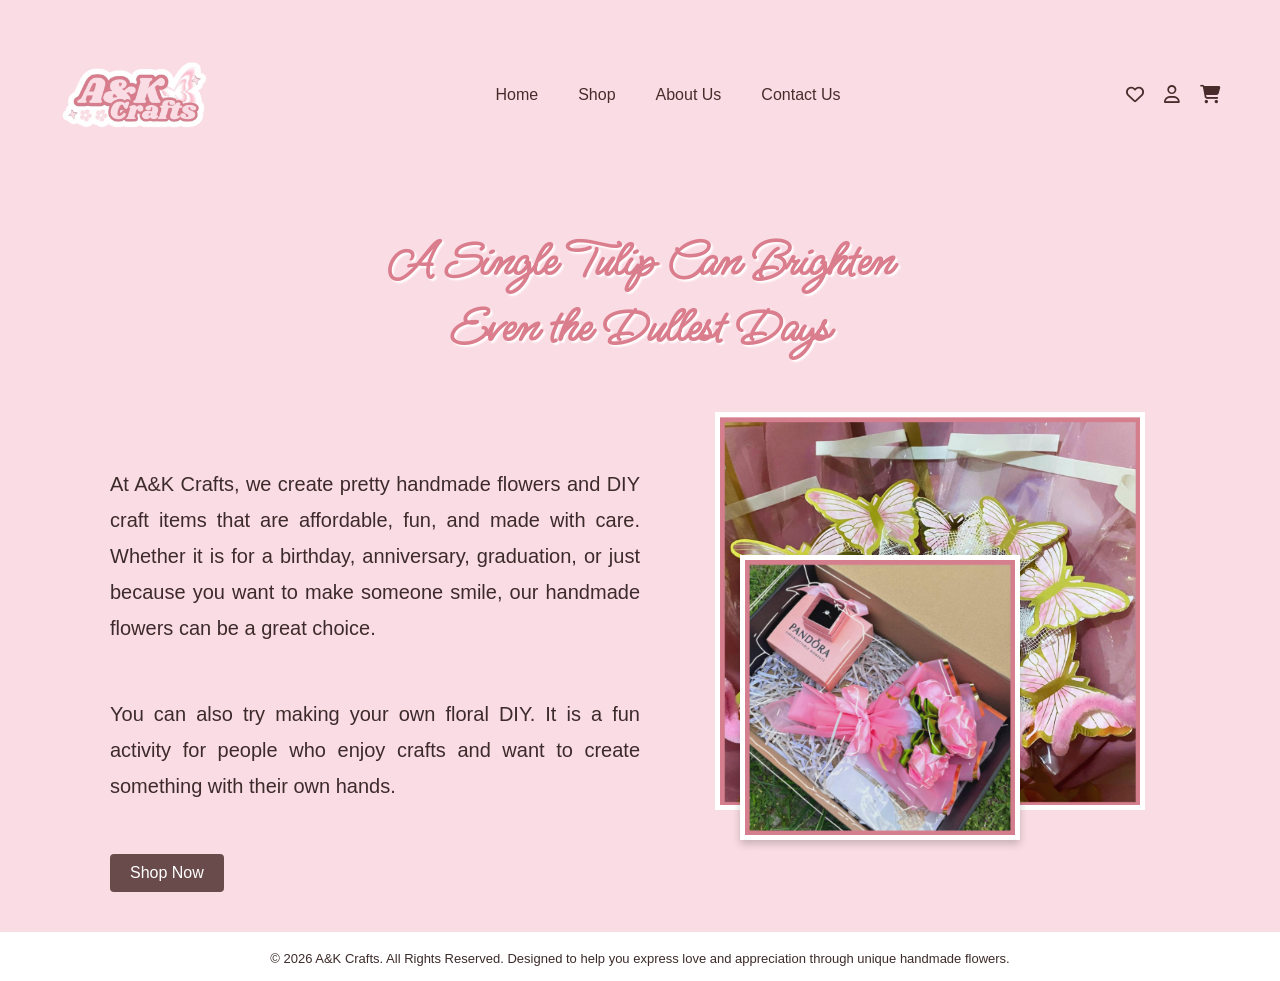
<file: index.html>
<!DOCTYPE html>
<html lang="en">
<head>
    <meta charset="UTF-8">
    <meta name="viewport" content="width=device-width, initial-scale=1.0">
    <title> A&K Crafts | Flower Shop</title>
    <link href="https://fonts.googleapis.com/css2?family=Ms+Madi&display=swap" rel="stylesheet">
    <link rel="stylesheet" href="https://cdnjs.cloudflare.com/ajax/libs/font-awesome/6.5.0/css/all.min.css">
    <link rel="stylesheet" href="style.css">
</head>

<body>
    <header>
        <div class="logo">
            <img src="images/logo (1).png" alt="Logo">
        </div>

        <nav>
            <ul>
                <li><a href="index.html">Home</a></li>
                <li><a href="shop.html">Shop</a></li>
                <li><a href="about.html">About Us</a></li>
                <li><a href="contact.html">Contact Us</a></li>
            </ul>
        </nav>

        <div class="icons">
            <a href="wishlist.html"><i class="fa-regular fa-heart"></i></a>
            <a href="profile.html"><i class="fa-regular fa-user"></i></a>
            <a href="cart.html"><i class="fa-solid fa-cart-shopping"></i></a>
        </div>
    </header>

    <section class="hero">
        <div class="hero-text">
            <h2>A Single Tulip Can Brighten Even the Dullest Days</h2>
            <p>At A&K Crafts, we create pretty handmade flowers and DIY craft items that are affordable, fun, and made with care. Whether it is for a birthday, anniversary, graduation, or just because you want to make someone smile, our handmade flowers can be a great choice.</p>

            <p>You can also try making your own floral DIY. It is a fun activity for people who enjoy crafts and want to create something with their own hands.</p>

            <a href="shop.html" class="learn-more">Shop Now</a>
        </div>

        <div class="hero-images">
            <img src="images/1st.png" alt="Pink Roses">
            <img src="images/2nd.png" alt="Bouquet">
        </div>
    </section>

    <footer>
        © 2026 A&K Crafts. All Rights Reserved. Designed to help you express love and appreciation through unique handmade flowers.
    </footer>
</body>
</html>
</file>
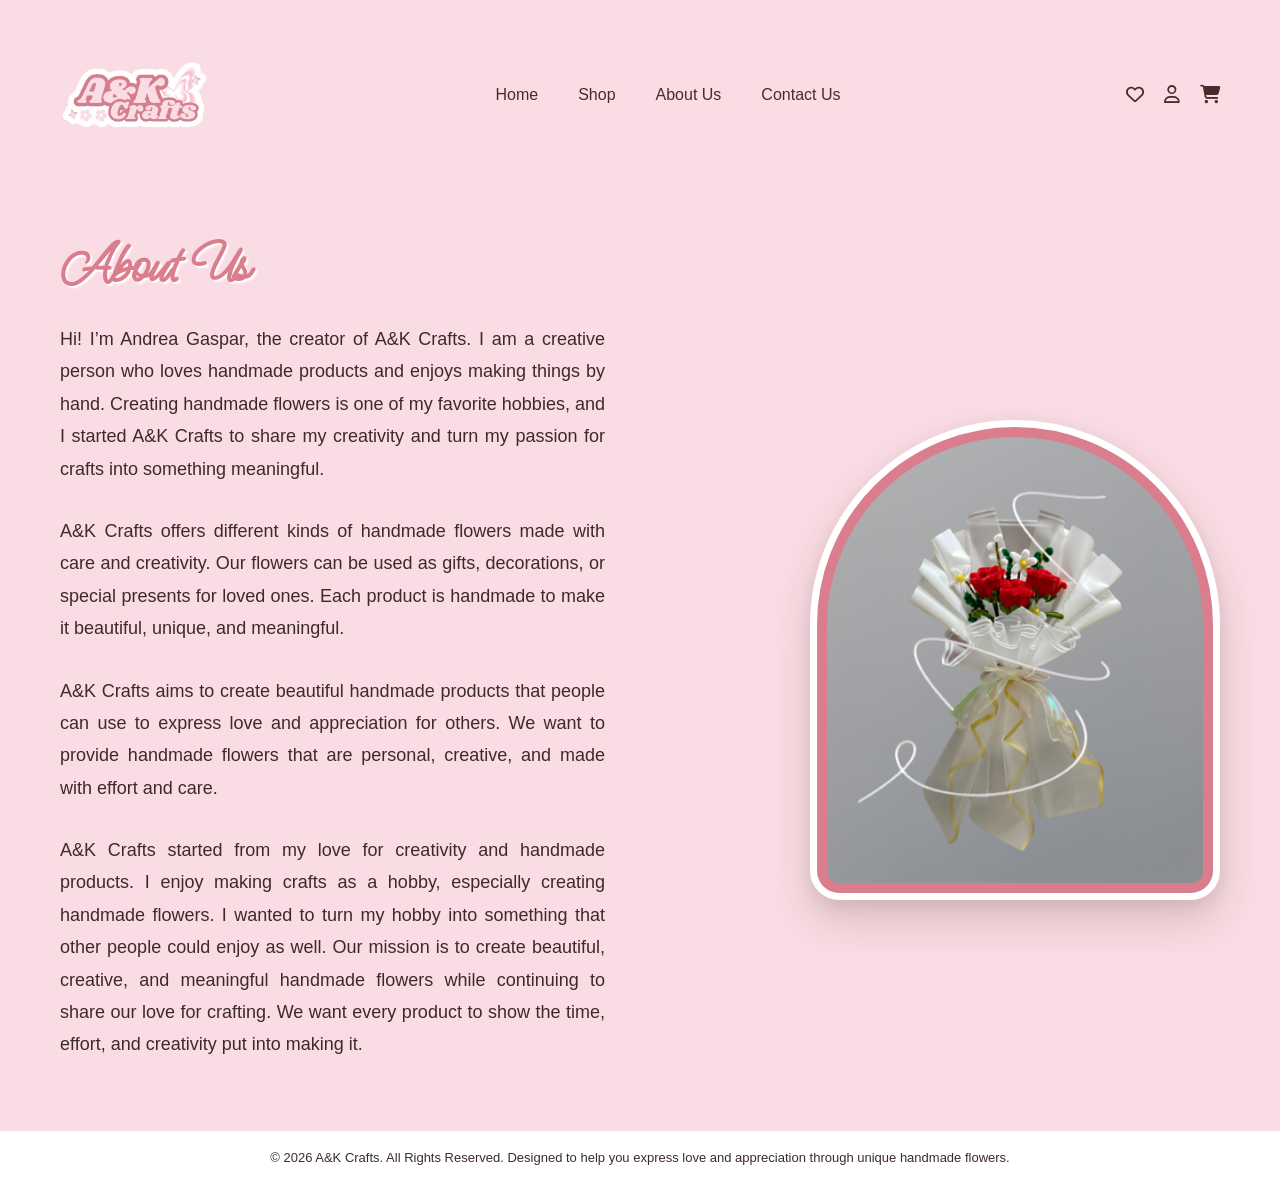
<file: about.html>
<!DOCTYPE html>
<html lang="en">
<head>
    <meta charset="UTF-8">
    <meta name="viewport" content="width=device-width, initial-scale=1.0">
    <title> A&K Crafts | Flower Shop</title>
    <link href="https://fonts.googleapis.com/css2?family=Ms+Madi&display=swap" rel="stylesheet">
    <link rel="stylesheet" href="https://cdnjs.cloudflare.com/ajax/libs/font-awesome/6.5.0/css/all.min.css">
    <link rel="stylesheet" href="style.css">
</head>
<body>

  <header>
    <div class="about">
      <img src="images/logo (1).png" alt="Amour & Fleur Logo">
    </div>
    <nav>
      <ul>
        <li><a href="index.html">Home</a></li>
        <li><a href="shop.html">Shop</a></li>
        <li><a href="about.html">About Us</a></li>
        <li><a href="contact.html">Contact Us</a></li>
      </ul>
    </nav>
    <div class="iconnns">
            <a href="wishlist.html"><i class="fa-regular fa-heart"></i></a>
            <a href="profile.html"><i class="fa-regular fa-user"></i></a>
            <a href="cart.html"><i class="fa-solid fa-cart-shopping"></i></a>
    </div>
  </header>
  
  <section class="about-section">
    <div class="about-content">
      <div class="about-text">
        <h2>About Us</h2>
        <p>
          Hi! I’m Andrea Gaspar, the creator of A&K Crafts. I am a creative person who loves handmade products and enjoys making things by hand. 
          Creating handmade flowers is one of my favorite hobbies, and I started A&K Crafts to share my creativity and turn my passion for crafts into something meaningful.
        </p>
        <p>
          A&K Crafts offers different kinds of handmade flowers made with care and creativity. 
          Our flowers can be used as gifts, decorations, or special presents for loved ones. Each product is handmade to make it beautiful, unique, and meaningful.
        <p>
          A&K Crafts aims to create beautiful handmade products that people can use to express love and appreciation for others. 
          We want to provide handmade flowers that are personal, creative, and made with effort and care.
        </p>

        <p>
          A&K Crafts started from my love for creativity and handmade products. I enjoy making crafts as a hobby, especially creating handmade flowers. I wanted to turn my hobby into something that other people could enjoy as well.
          Our mission is to create beautiful, creative, and meaningful handmade flowers while continuing to share our love for crafting. We want every product to show the time, effort, and creativity put into making it.
        </p>

      </div>
      <div class="about-image">
        <img src="images/vase.png" alt="Vase with Tulips">
      </div>
    </div>
  </section>

  <footer class="about-footer">
    © 2026 A&K Crafts. All Rights Reserved. Designed to help you express love and appreciation through unique handmade flowers.
  </footer>

</body>
</html>
</file>
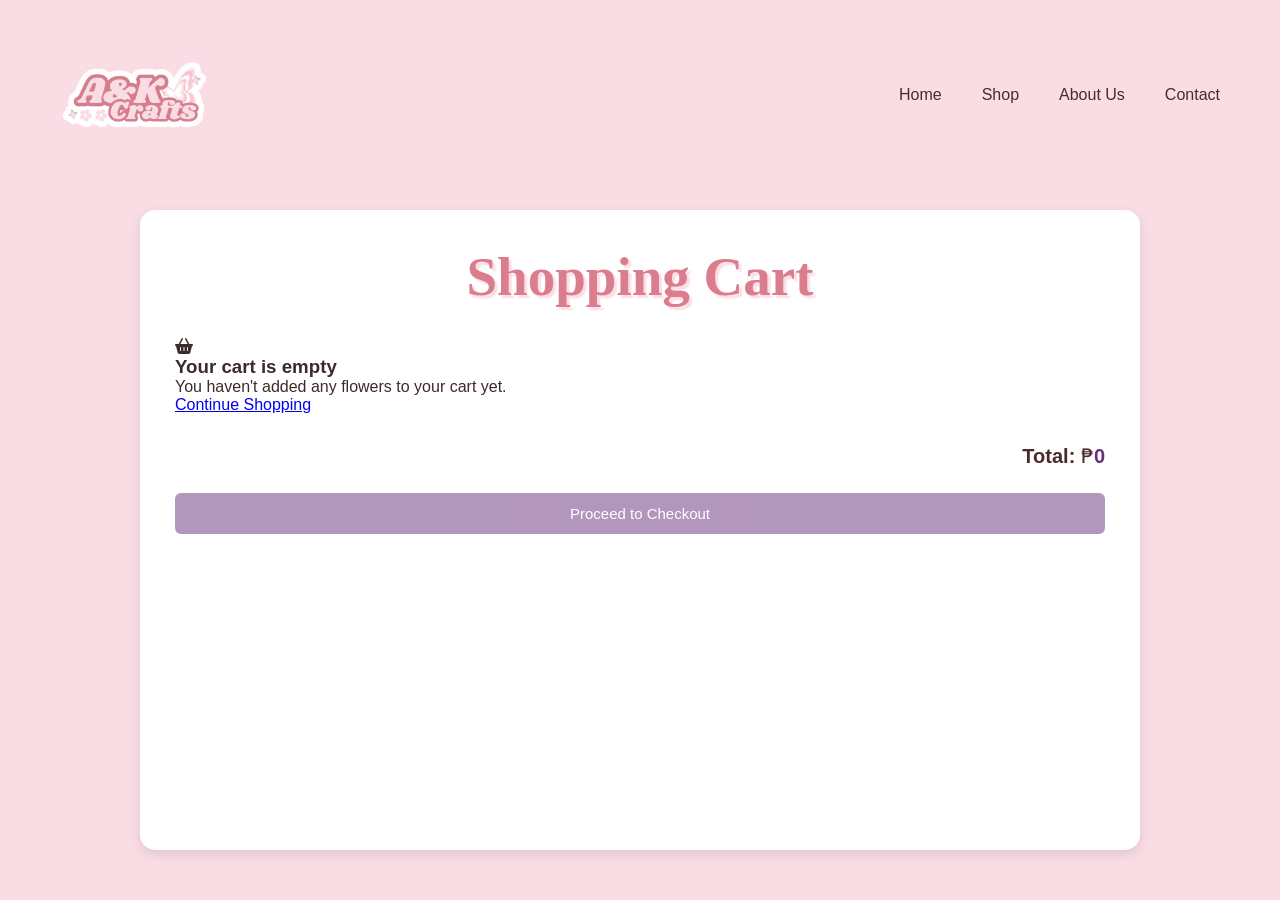
<file: cart.html>
<!DOCTYPE html>
<html lang="en">
<head>
    <meta charset="UTF-8">
    <meta name="viewport" content="width=device-width, initial-scale=1.0">
    <title>Amour & Fleur | Cart</title>
    <link href="https://cdnjs.cloudflare.com/ajax/libs/font-awesome/6.5.0/css/all.min.css" rel="stylesheet">
    <link rel="stylesheet" href="style.css">
</head>
<body>

    <!-- HEADER -->
    <header>
        <div class="logo">
            <img src="images/logo (1).png" alt="Amour & Fleur Logo">
        </div>
        <nav>
            <ul>
                <li><a href="index.html">Home</a></li>
                <li><a href="shop.html">Shop</a></li>
                <li><a href="about.html">About Us</a></li>
                <li><a href="contact.html">Contact</a></li>
            </ul>
        </nav>
    </header>

    <!-- CART -->
    <main class="cart-container">
        <h2>Shopping Cart</h2>

        <!-- CART ITEMS -->
        <div id="cart-items"></div>

        <!-- EMPTY CART MESSAGE -->
        <div id="empty-cart" class="empty-cart">
            <i class="fa-solid fa-basket-shopping"></i>
            <h3>Your cart is empty</h3>
            <p>You haven't added any flowers to your cart yet.</p>
            <a href="shop.html" class="continue-shopping">Continue Shopping</a>
        </div>

        <!-- CART TOTAL -->
        <div class="cart-bottom">
            <div class="cart-total">
                <strong>Total:</strong>
                <span>₱<span id="total">0</span></span>
            </div>
            <button type="button" class="checkout-btn" id="checkout-btn">
                Proceed to Checkout
            </button>
        </div>
    </main>

    <!-- JAVASCRIPT -->
    <script>
        // BACKEND API URL (Points to your live Render server)
        const API_URL = "https://ak-backend-gfhc.onrender.com";

        const cartContainer = document.getElementById("cart-items");
        const totalElement = document.getElementById("total");
        const emptyCart = document.getElementById("empty-cart");
        const checkoutButton = document.getElementById("checkout-btn");

        // =====================================================
        // GET CART FROM LOCAL STORAGE
        // =====================================================

        let cart = JSON.parse(localStorage.getItem("cart")) || [];

        // =====================================================
        // FORMAT PRICE
        // =====================================================

        function formatPrice(price) {
            const numericPrice = parseFloat(String(price).replace(/[₱,]/g, "")) || 0;
            return numericPrice.toLocaleString("en-PH", {
                minimumFractionDigits: 0,
                maximumFractionDigits: 2
            });
        }

        // =====================================================
        // GET NUMERIC PRICE
        // =====================================================

        function getPrice(price) {
            return parseFloat(String(price).replace(/[₱,]/g, "")) || 0;
        }

        // =====================================================
        // DISPLAY CART
        // =====================================================

        function displayCart() {
            cartContainer.innerHTML = "";
            let total = 0;

            // EMPTY CART
            if (cart.length === 0) {
                emptyCart.style.display = "block";
                checkoutButton.disabled = true;
                checkoutButton.style.opacity = "0.5";
                checkoutButton.style.cursor = "not-allowed";
                totalElement.textContent = "0";
                return;
            }

            // CART HAS ITEMS
            emptyCart.style.display = "none";
            checkoutButton.disabled = false;
            checkoutButton.style.opacity = "1";
            checkoutButton.style.cursor = "pointer";

            // DISPLAY EACH ITEM
            cart.forEach((item, index) => {
                const price = getPrice(item.price);
                total += price;

                const div = document.createElement("div");
                div.classList.add("cart-item");

                div.innerHTML = `
                    <img src="${item.image}" alt="${item.name}" class="cart-item-image">
                    <div class="item-info">
                        <h3>${item.name}</h3>
                        <p>₱${formatPrice(price)}</p>
                    </div>
                    <button type="button" class="remove-btn" data-index="${index}" aria-label="Remove ${item.name}">
                        <i class="fa-solid fa-trash"></i>
                    </button>
                `;

                cartContainer.appendChild(div);
            });

            // DISPLAY TOTAL
            totalElement.textContent = formatPrice(total);
        }

        // =====================================================
        // REMOVE ITEM
        // =====================================================

        cartContainer.addEventListener("click", function (e) {
            const removeButton = e.target.closest(".remove-btn");
            if (!removeButton) return;

            const index = parseInt(removeButton.dataset.index);
            if (isNaN(index) || index < 0 || index >= cart.length) return;

            // Remove item
            cart.splice(index, 1);

            // Update localStorage
            localStorage.setItem("cart", JSON.stringify(cart));

            // Refresh cart
            displayCart();
        });

        // =====================================================
        // PROCEED TO CHECKOUT
        // =====================================================

        checkoutButton.addEventListener("click", function () {
            if (cart.length === 0) {
                alert("Your cart is empty. Please add an item before proceeding to checkout.");
                return;
            }

            // Go to checkout page
            window.location.href = "checkout.html";
        });

        // =====================================================
        // INITIAL DISPLAY
        // =====================================================

        displayCart();
    </script>

</body>
</html>
</file>
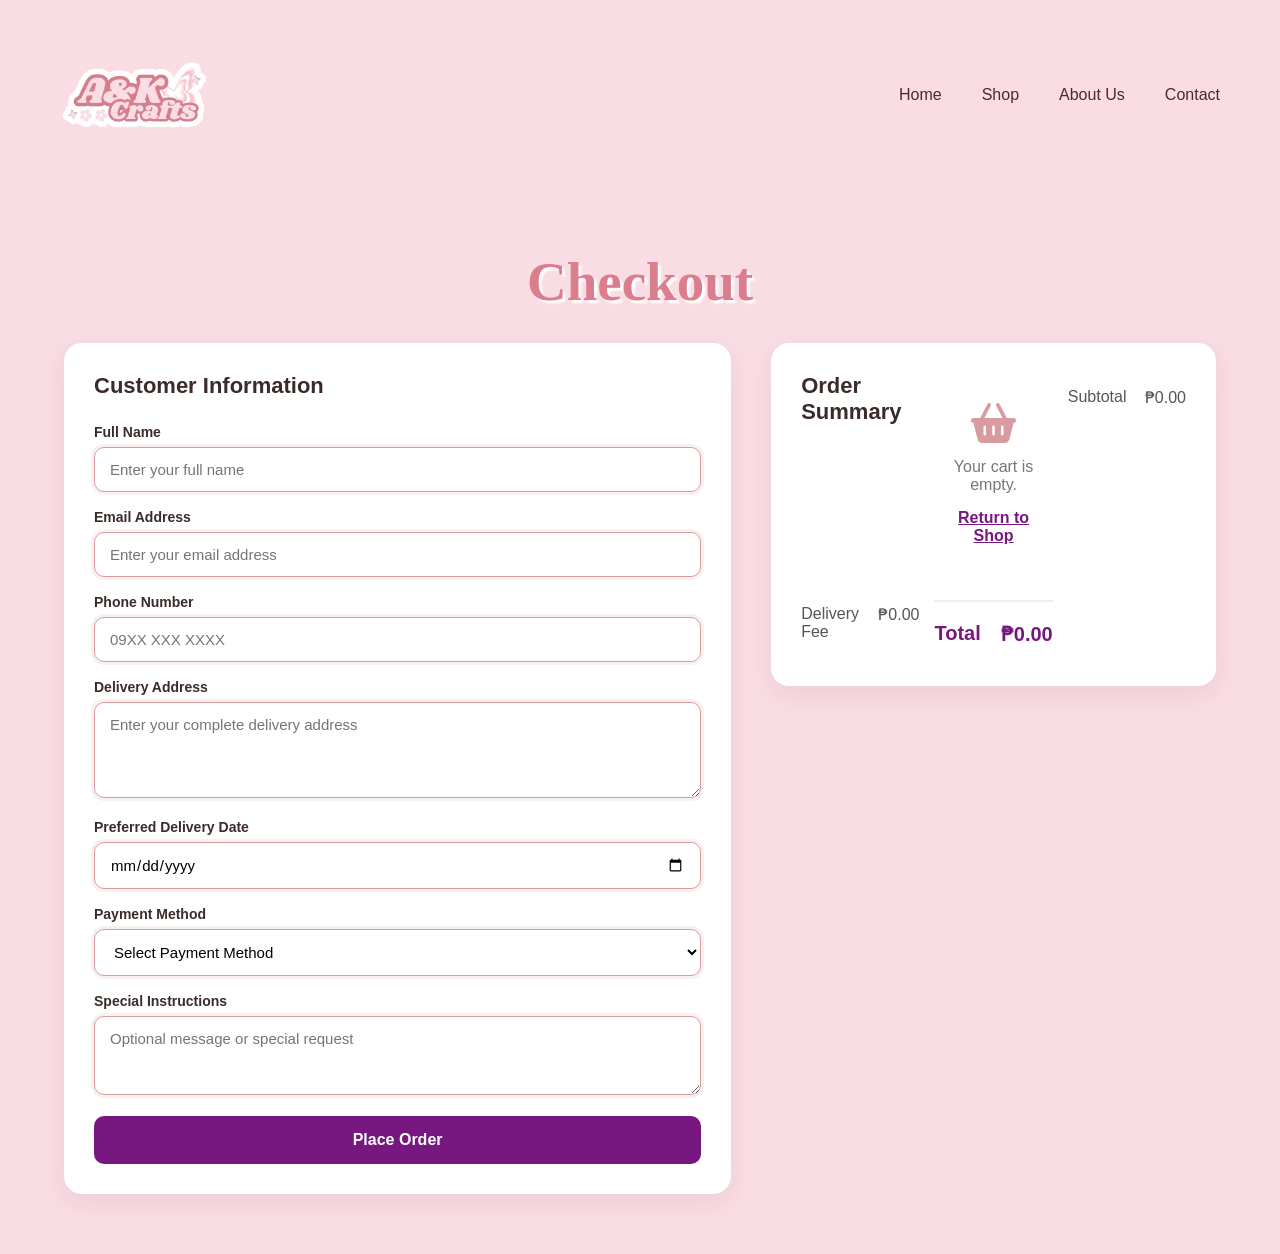
<file: checkout.html>
<!DOCTYPE html>
<html lang="en">
<head>
    <meta charset="UTF-8">
    <meta name="viewport" content="width=device-width, initial-scale=1.0">
    <title>Amour & Fleur | Checkout</title>
    <link href="https://cdnjs.cloudflare.com/ajax/libs/font-awesome/6.5.0/css/all.min.css" rel="stylesheet">
    <link rel="stylesheet" href="style.css">
</head>
<body>

<header>
    <div class="logo">
        <img src="images/logo (1).png" alt="Amour & Fleur Logo">
    </div>

    <nav>
        <ul>
            <li><a href="index.html">Home</a></li>
            <li><a href="shop.html">Shop</a></li>
            <li><a href="about.html">About Us</a></li>
            <li><a href="contact.html">Contact</a></li>
        </ul>
    </nav>
</header>

<main class="checkout-container">

    <h2>Checkout</h2>

    <div class="checkout-wrapper">

        <section class="customer-details">

            <h3>Customer Information</h3>

            <form id="checkout-form">

                <div class="form-group">
                    <label for="fullname">Full Name</label>
                    <input
                        type="text"
                        id="fullname"
                        name="fullname"
                        placeholder="Enter your full name"
                        required
                    >
                </div>

                <div class="form-group">
                    <label for="email">Email Address</label>
                    <input
                        type="email"
                        id="email"
                        name="email"
                        placeholder="Enter your email address"
                        required
                    >
                </div>

                <div class="form-group">
                    <label for="phone">Phone Number</label>
                    <input
                        type="tel"
                        id="phone"
                        name="phone"
                        placeholder="09XX XXX XXXX"
                        required
                    >
                </div>

                <div class="form-group">
                    <label for="address">Delivery Address</label>
                    <textarea
                        id="address"
                        name="address"
                        rows="4"
                        placeholder="Enter your complete delivery address"
                        required
                    ></textarea>
                </div>

                <div class="form-group">
                    <label for="delivery-date">Preferred Delivery Date</label>
                    <input
                        type="date"
                        id="delivery-date"
                        name="delivery-date"
                        required
                    >
                </div>

                <div class="form-group">
                    <label for="payment">Payment Method</label>
                    <select
                        id="payment"
                        name="payment"
                        required
                    >
                        <option value="">Select Payment Method</option>
                        <option value="Cash on Delivery">Cash on Delivery</option>
                        <option value="GCash">GCash</option>
                        <option value="Bank Transfer">Bank Transfer</option>
                    </select>
                </div>

                <div class="form-group">
                    <label for="message">Special Instructions</label>
                    <textarea
                        id="message"
                        name="message"
                        rows="3"
                        placeholder="Optional message or special request"
                    ></textarea>
                </div>

                <button
                    type="submit"
                    class="place-order-btn"
                >
                    Place Order
                </button>

            </form>

        </section>

        <section class="order-summary">

            <h3>Order Summary</h3>

            <div id="checkout-items"></div>

            <div class="summary-line">
                <span>Subtotal</span>
                <span>₱<span id="subtotal">0.00</span></span>
            </div>

            <div class="summary-line">
                <span>Delivery Fee</span>
                <span>₱<span id="delivery-fee">100.00</span></span>
            </div>

            <div class="summary-total">
                <strong>Total</strong>
                <strong>₱<span id="grand-total">0.00</span></strong>
            </div>

        </section>

    </div>

</main>

<script>
    // BACKEND API URL (Points to your live Render server)
    const API_URL = "https://ak-backend-gfhc.onrender.com";

    const checkoutItems = document.getElementById("checkout-items");
    const subtotalElement = document.getElementById("subtotal");
    const deliveryFeeElement = document.getElementById("delivery-fee");
    const grandTotalElement = document.getElementById("grand-total");
    const checkoutForm = document.getElementById("checkout-form");
    const placeOrderButton = document.querySelector(".place-order-btn");

    const deliveryFee = 100;

    const cart = JSON.parse(localStorage.getItem("cart")) || [];

    let subtotal = 0;

    if (cart.length === 0) {
        checkoutItems.innerHTML = `
            <div class="empty-checkout">
                <i class="fa-solid fa-basket-shopping"></i>
                <p>Your cart is empty.</p>
                <a href="shop.html">Return to Shop</a>
            </div>
        `;
        placeOrderButton.disabled = true;
    } else {
        cart.forEach((item) => {
            const itemPrice =
                parseFloat(
                    String(item.price).replace(/[₱,]/g, "")
                ) || 0;

            subtotal += itemPrice;

            const itemDiv = document.createElement("div");
            itemDiv.classList.add("checkout-item");

            itemDiv.innerHTML = `
                <img src="${item.image}" alt="${item.name}">
                <div class="checkout-item-info">
                    <h4>${item.name}</h4>
                    <p>₱${itemPrice.toLocaleString("en-PH", {
                        minimumFractionDigits: 2,
                        maximumFractionDigits: 2
                    })}</p>
                </div>
            `;

            checkoutItems.appendChild(itemDiv);
        });
    }

    const finalTotal = cart.length > 0 ? subtotal + deliveryFee : 0;

    subtotalElement.textContent = subtotal.toLocaleString("en-PH", {
        minimumFractionDigits: 2,
        maximumFractionDigits: 2
    });

    deliveryFeeElement.textContent = cart.length > 0 ? deliveryFee.toLocaleString("en-PH", {
        minimumFractionDigits: 2,
        maximumFractionDigits: 2
    }) : "0.00";

    grandTotalElement.textContent = finalTotal.toLocaleString("en-PH", {
        minimumFractionDigits: 2,
        maximumFractionDigits: 2
    });

    checkoutForm.addEventListener("submit", async function (e) {
        e.preventDefault();

        if (cart.length === 0) {
            alert("Your cart is empty.");
            return;
        }

        const fullname = document.getElementById("fullname").value.trim();
        const email = document.getElementById("email").value.trim();
        const phone = document.getElementById("phone").value.trim();
        const address = document.getElementById("address").value.trim();
        const deliveryDate = document.getElementById("delivery-date").value;
        const payment = document.getElementById("payment").value;
        const message = document.getElementById("message").value.trim();

        const orderData = {
            fullname: fullname,
            email: email,
            phone: phone,
            address: address,
            delivery_date: deliveryDate,
            payment: payment,
            message: message,
            total: finalTotal
        };

        placeOrderButton.disabled = true;
        placeOrderButton.textContent = "Placing Order...";

        try {
            const response = await fetch(
                `${API_URL}/api/orders`,
                {
                    method: "POST",
                    headers: {
                        "Content-Type": "application/json"
                    },
                    body: JSON.stringify(orderData)
                }
            );

            const data = await response.json();

            if (data.success) {
                alert(
                    "Order placed successfully!\n\n" +
                    "Order Number: " + data.orderNumber + "\n" +
                    "Total Amount: ₱" + finalTotal.toLocaleString("en-PH", {
                        minimumFractionDigits: 2,
                        maximumFractionDigits: 2
                    })
                );

                localStorage.removeItem("cart");
                window.location.href = "index.html";
            } else {
                alert("Failed to place order: " + (data.error || "Unknown error."));
                placeOrderButton.disabled = false;
                placeOrderButton.textContent = "Place Order";
            }

        } catch (error) {
            console.error("Checkout error:", error);
            alert("An error occurred while connecting to the server.\n\nPlease check your internet connection.");
            placeOrderButton.disabled = false;
            placeOrderButton.textContent = "Place Order";
        }
    });
</script>

</body>
</html>
</file>
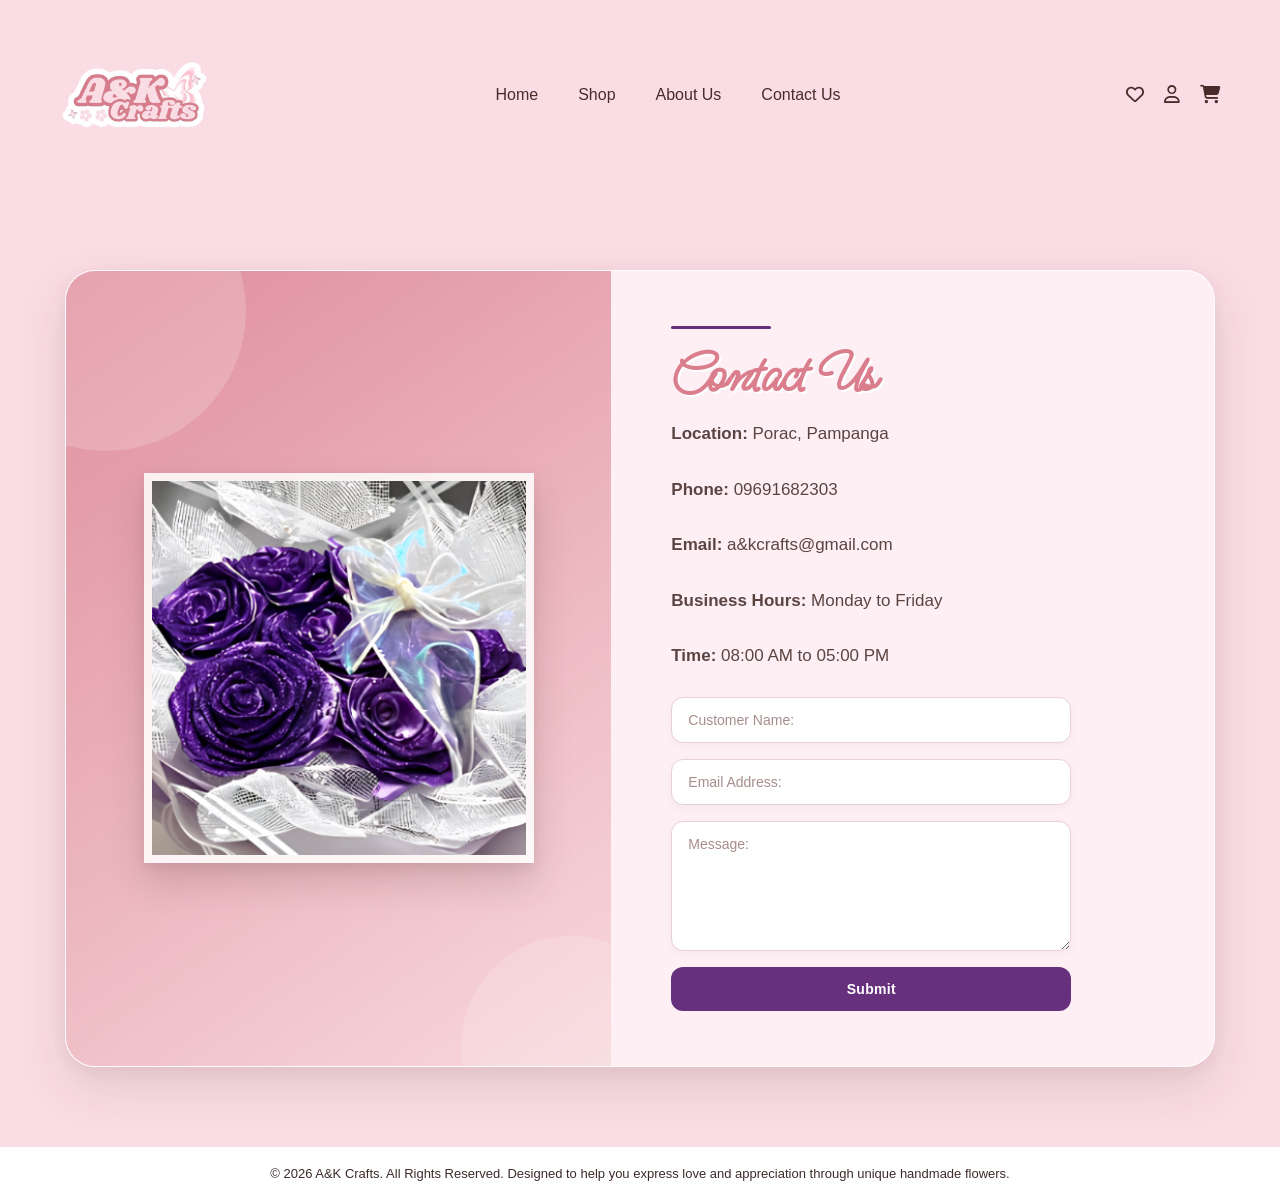
<file: contact.html>
<!DOCTYPE html>
<html lang="en">
<head>
    <meta charset="UTF-8">
    <meta name="viewport" content="width=device-width, initial-scale=1.0">
    <title>A&K Crafts | Flower Shop</title>
    <link href="https://fonts.googleapis.com/css2?family=Ms+Madi&display=swap" rel="stylesheet">
    <link rel="stylesheet" href="https://cdnjs.cloudflare.com/ajax/libs/font-awesome/6.5.0/css/all.min.css">
    <link rel="stylesheet" href="style.css">
</head>
<body>

<header>
    <div class="contact-logo">
        <img src="images/logo (1).png" alt="Amour & Fleur Logo">
    </div>

    <nav>
        <ul>
            <li><a href="index.html">Home</a></li>
            <li><a href="shop.html">Shop</a></li>
            <li><a href="about.html">About Us</a></li>
            <li><a href="contact.html">Contact Us</a></li>
        </ul>
    </nav>

    <div class="contact-icons">
        <a href="wishlist.html">
            <i class="fa-regular fa-heart"></i>
        </a>
        <a href="profile.html">
            <i class="fa-regular fa-user"></i>
        </a>
        <a href="cart.html">
            <i class="fa-solid fa-cart-shopping"></i>
        </a>
    </div>
</header>

<section class="contact-section">
    <div class="contact-container">
        <div class="contact-image">
            <img src="images/cont.png" alt="Flower Vase">
        </div>

        <div class="contact-info">
            <h2>Contact Us</h2>

            <p><strong>Location:</strong> Porac, Pampanga</p>
            <p><strong>Phone:</strong> 09691682303</p>
            <p><strong>Email:</strong> a&kcrafts@gmail.com</p>
            <p><strong>Business Hours:</strong> Monday to Friday</p>
            <p><strong>Time:</strong> 08:00 AM to 05:00 PM</p>

            <form id="contact-form">
                <input
                    type="text"
                    id="name"
                    name="name"
                    placeholder="Customer Name:"
                    required
                >
                <input
                    type="email"
                    id="email"
                    name="email"
                    placeholder="Email Address:"
                    required
                >
                <textarea
                    id="message"
                    name="message"
                    placeholder="Message:"
                    rows="4"
                    required
                ></textarea>
                <button type="submit">Submit</button>
            </form>
        </div>
    </div>
</section>

<footer class="contact-footer">
    <p>
        © 2026 A&K Crafts. All Rights Reserved. Designed to help you express love and appreciation through unique handmade flowers.
    </p>
</footer>

<script>
    // BACKEND API URL (Points to your live Render server)
    const API_URL = "https://ak-backend-gfhc.onrender.com";

    const contactForm = document.querySelector("#contact-form");

    if (contactForm) {
        contactForm.addEventListener("submit", function(e) {
            e.preventDefault();

            const contactData = {
                name: document.getElementById("name").value,
                email: document.getElementById("email").value,
                message: document.getElementById("message").value
            };

            fetch(`${API_URL}/api/contact`, {
                method: "POST",
                headers: {
                    "Content-Type": "application/json"
                },
                body: JSON.stringify(contactData)
            })
            .then(response => response.json())
            .then(data => {
                if (data.success) {
                    alert(data.message);
                    contactForm.reset();
                } else {
                    alert("Error sending message.");
                }
            })
            .catch(error => {
                console.error("Contact error:", error);
                alert("Unable to send message. Please check your connection.");
            });
        });
    }
</script>

</body>
</html>
</file>
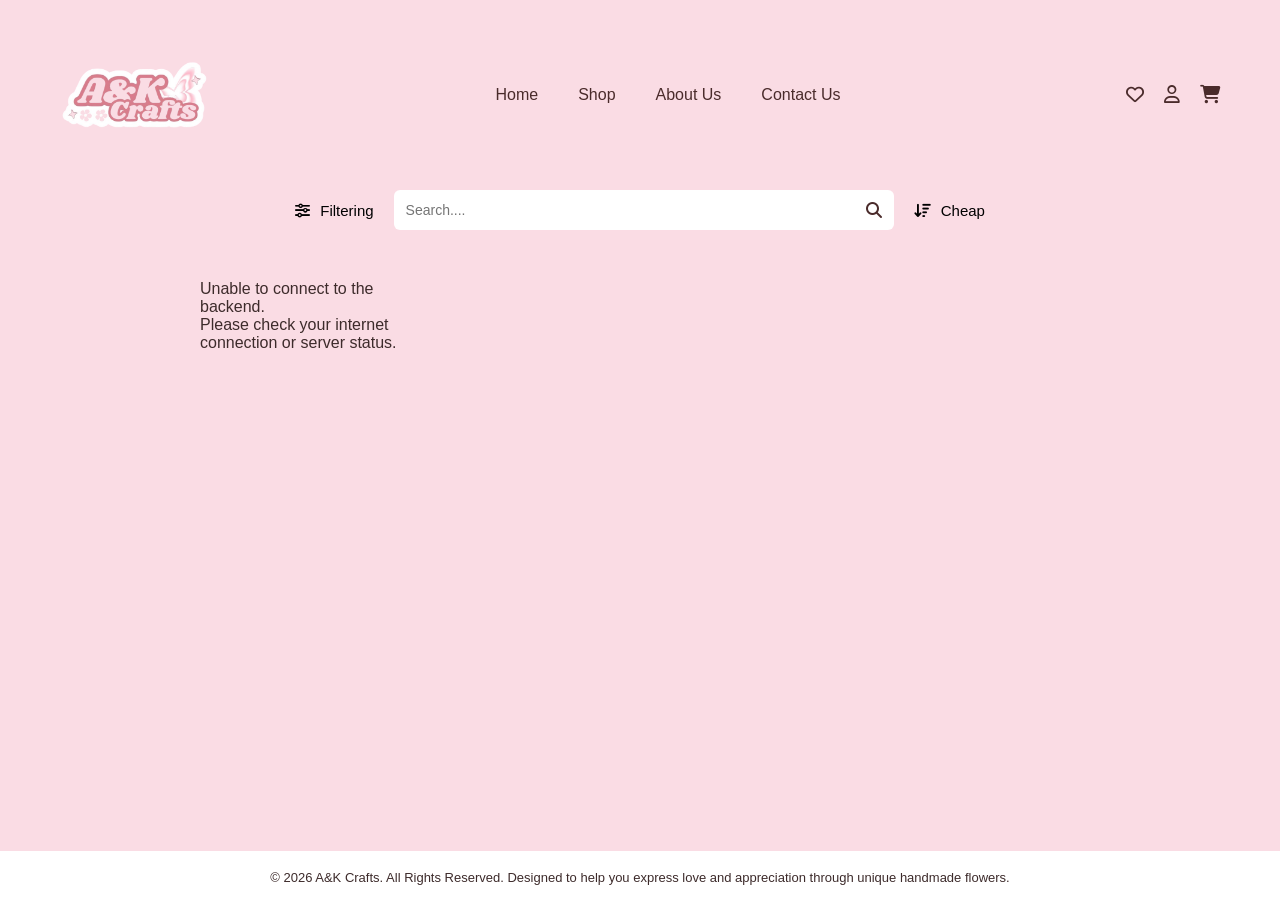
<file: shop.html>
<!DOCTYPE html>
<html lang="en">
<head>
    <meta charset="UTF-8">
    <meta name="viewport" content="width=device-width, initial-scale=1.0">
    <title>A&K Crafts | Flower Shop</title>
    <link href="https://fonts.googleapis.com/css2?family=Ms+Madi&display=swap" rel="stylesheet">
    <link rel="stylesheet" href="https://cdnjs.cloudflare.com/ajax/libs/font-awesome/6.5.0/css/all.min.css">
    <link rel="stylesheet" href="style.css">
</head>
<body>

    <header>
        <div class="shop">
            <a href="index.html">
                <img src="images/logo (1).png" alt="A&K Crafts Logo">
            </a>
        </div>
        <nav>
            <ul>
                <li><a href="index.html">Home</a></li>
                <li><a href="shop.html">Shop</a></li>
                <li><a href="about.html">About Us</a></li>
                <li><a href="contact.html">Contact Us</a></li>
            </ul>
        </nav>
        <div class="iconn">
            <a href="wishlist.html" aria-label="Wishlist"><i class="fa-regular fa-heart"></i></a>
            <a href="profile.html" aria-label="Profile"><i class="fa-regular fa-user"></i></a>
            <a href="cart.html" aria-label="Shopping Cart"><i class="fa-solid fa-cart-shopping"></i></a>
        </div>
    </header>

    <section class="shop-page">
        <div class="shop-header">
            <div class="filtering" id="filterButton">
                <i class="fas fa-sliders-h"></i> Filtering
            </div>
            <div class="search-bar">
                <input type="text" id="searchInput" placeholder="Search....">
                <i class="fas fa-search"></i>
            </div>
            <div class="sort-option" id="sortButton">
                <i class="fas fa-sort-amount-down"></i> Cheap
            </div>
        </div>

        <div class="filter-menu" id="filterMenu">
            <button type="button" data-filter="all">All</button>
            <button type="button" data-filter="under150">Below ₱150</button>
            <button type="button" data-filter="150to200">₱150 - ₱200</button>
            <button type="button" data-filter="over200">Above ₱200</button>
        </div>

        <div class="product-grid" id="productGrid">
            <!-- Fallback static cards if needed -->
            <div class="product-card">
                <img src="images/sp1.png" alt="Red Rose">
                <h3>Red Rose</h3>
                <p>₱189</p>
                <div class="product-buttons">
                    <button class="add-cart-btn" type="button">Add to cart</button>
                    <button class="wishlist-btn" type="button" aria-label="Add Red Rose to wishlist" title="Add to Wishlist">
                        <i class="fa-regular fa-heart"></i>
                    </button>
                </div>
            </div>
        </div>

        <footer class="shop-footer">
            © 2026 A&amp;K Crafts. All Rights Reserved.
            Designed to help you express love and appreciation through unique handmade flowers.
        </footer>
    </section>

    <script>
        // BACKEND API URL (Points to your live Render server)
        const API_URL = "https://ak-backend-gfhc.onrender.com";

        let cart = JSON.parse(localStorage.getItem("cart")) || [];
        let wishlist = JSON.parse(localStorage.getItem("wishlist")) || [];

        const productGrid = document.getElementById("productGrid");
        const searchInput = document.getElementById("searchInput");
        const filterButton = document.getElementById("filterButton");
        const filterMenu = document.getElementById("filterMenu");
        const sortButton = document.getElementById("sortButton");

        let cheapFirst = true;

        document.addEventListener("DOMContentLoaded", () => {
            loadProducts();
        });

        async function loadProducts() {
            try {
                const response = await fetch(`${API_URL}/api/products`);
                if (!response.ok) {
                    throw new Error("Failed to connect to the backend.");
                }

                const data = await response.json();

                if (data.success) {
                    productGrid.innerHTML = "";

                    if (!data.products || data.products.length === 0) {
                        productGrid.innerHTML = `<p class="error-message">No products available.</p>`;
                        return;
                    }

                    data.products.forEach((product) => {
                        const productCard = document.createElement("div");
                        productCard.className = "product-card";
                        productCard.dataset.id = product.id;

                        productCard.innerHTML = `
                            <img src="${product.image}" alt="${product.name}">
                            <h3>${product.name}</h3>
                            <p class="price">₱${Number(product.price).toFixed(2)}</p>
                            <div class="product-buttons">
                                <button class="add-cart-btn" type="button">Add to cart</button>
                                <button class="wishlist-btn" type="button" aria-label="Add ${product.name} to wishlist" title="Add to Wishlist">
                                    <i class="fa-regular fa-heart"></i>
                                </button>
                            </div>
                        `;
                        productGrid.appendChild(productCard);
                    });

                    addCartFunctionality();
                    addWishlistFunctionality();
                } else {
                    productGrid.innerHTML = `<p class="error-message">Unable to load products.</p>`;
                }
            } catch (error) {
                console.error("Error loading products:", error);
                productGrid.innerHTML = `
                    <p class="error-message">
                        Unable to connect to the backend.<br>
                        Please check your internet connection or server status.
                    </p>
                `;
            }
        }

        function addCartFunctionality() {
            const buttons = document.querySelectorAll(".add-cart-btn");

            buttons.forEach((button) => {
                button.addEventListener("click", () => {
                    const product = button.closest(".product-card");
                    const id = product.dataset.id;
                    const name = product.querySelector("h3").textContent.trim();
                    const priceText = product.querySelector(".price").textContent;
                    const price = parseFloat(priceText.replace("₱", "").replace(",", ""));
                    const image = product.querySelector("img").src;

                    const item = { id, name, price, image };
                    cart.push(item);
                    localStorage.setItem("cart", JSON.stringify(cart));
                    alert(`${name} has been added to your cart!`);
                });
            });
        }

        function addWishlistFunctionality() {
            const buttons = document.querySelectorAll(".wishlist-btn");

            buttons.forEach((button) => {
                const product = button.closest(".product-card");
                const id = product.dataset.id;
                const exists = wishlist.some((item) => item.id == id);

                if (exists) {
                    button.classList.add("active");
                    button.innerHTML = '<i class="fa-solid fa-heart"></i>';
                }

                button.addEventListener("click", () => {
                    const name = product.querySelector("h3").textContent.trim();
                    const priceText = product.querySelector(".price").textContent;
                    const price = parseFloat(priceText.replace("₱", "").replace(",", ""));
                    const image = product.querySelector("img").src;

                    const existingIndex = wishlist.findIndex((item) => item.id == id);

                    if (existingIndex === -1) {
                        const item = { id, name, price, image };
                        wishlist.push(item);
                        button.classList.add("active");
                        button.innerHTML = '<i class="fa-solid fa-heart"></i>';
                        localStorage.setItem("wishlist", JSON.stringify(wishlist));
                        alert(`${name} has been added to your wishlist!`);
                    } else {
                        wishlist.splice(existingIndex, 1);
                        button.classList.remove("active");
                        button.innerHTML = '<i class="fa-regular fa-heart"></i>';
                        localStorage.setItem("wishlist", JSON.stringify(wishlist));
                        alert(`${name} has been removed from your wishlist!`);
                    }
                });
            });
        }

        searchInput.addEventListener("input", function () {
            const searchValue = this.value.toLowerCase().trim();
            const products = document.querySelectorAll(".product-card");

            products.forEach((product) => {
                const productName = product.querySelector("h3").textContent.toLowerCase();
                product.style.display = productName.includes(searchValue) ? "" : "none";
            });
        });

        filterButton.addEventListener("click", () => {
            filterMenu.style.display = filterMenu.style.display === "flex" ? "none" : "flex";
        });

        const filterOptions = document.querySelectorAll("#filterMenu button");

        filterOptions.forEach((button) => {
            button.addEventListener("click", function () {
                const filter = this.getAttribute("data-filter");
                const products = document.querySelectorAll(".product-card");

                products.forEach((product) => {
                    const priceText = product.querySelector(".price").textContent;
                    const price = parseFloat(priceText.replace("₱", "").replace(",", ""));

                    if (filter === "all") {
                        product.style.display = "";
                    } else if (filter === "under150") {
                        product.style.display = price < 150 ? "" : "none";
                    } else if (filter === "150to200") {
                        product.style.display = (price >= 150 && price <= 200) ? "" : "none";
                    } else if (filter === "over200") {
                        product.style.display = price > 200 ? "" : "none";
                    }
                });

                filterMenu.style.display = "none";
            });
        });

        sortButton.addEventListener("click", () => {
            const products = Array.from(document.querySelectorAll(".product-card"));

            products.sort((a, b) => {
                const priceA = parseFloat(a.querySelector(".price").textContent.replace("₱", "").replace(",", ""));
                const priceB = parseFloat(b.querySelector(".price").textContent.replace("₱", "").replace(",", ""));

                return cheapFirst ? priceA - priceB : priceB - priceA;
            });

            products.forEach((product) => {
                productGrid.appendChild(product);
            });

            cheapFirst = !cheapFirst;

            if (cheapFirst) {
                sortButton.innerHTML = '<i class="fas fa-sort-amount-down"></i> Cheap';
            } else {
                sortButton.innerHTML = '<i class="fas fa-sort-amount-up"></i> Expensive';
            }
        });
    </script>

</body>
</html>
</file>
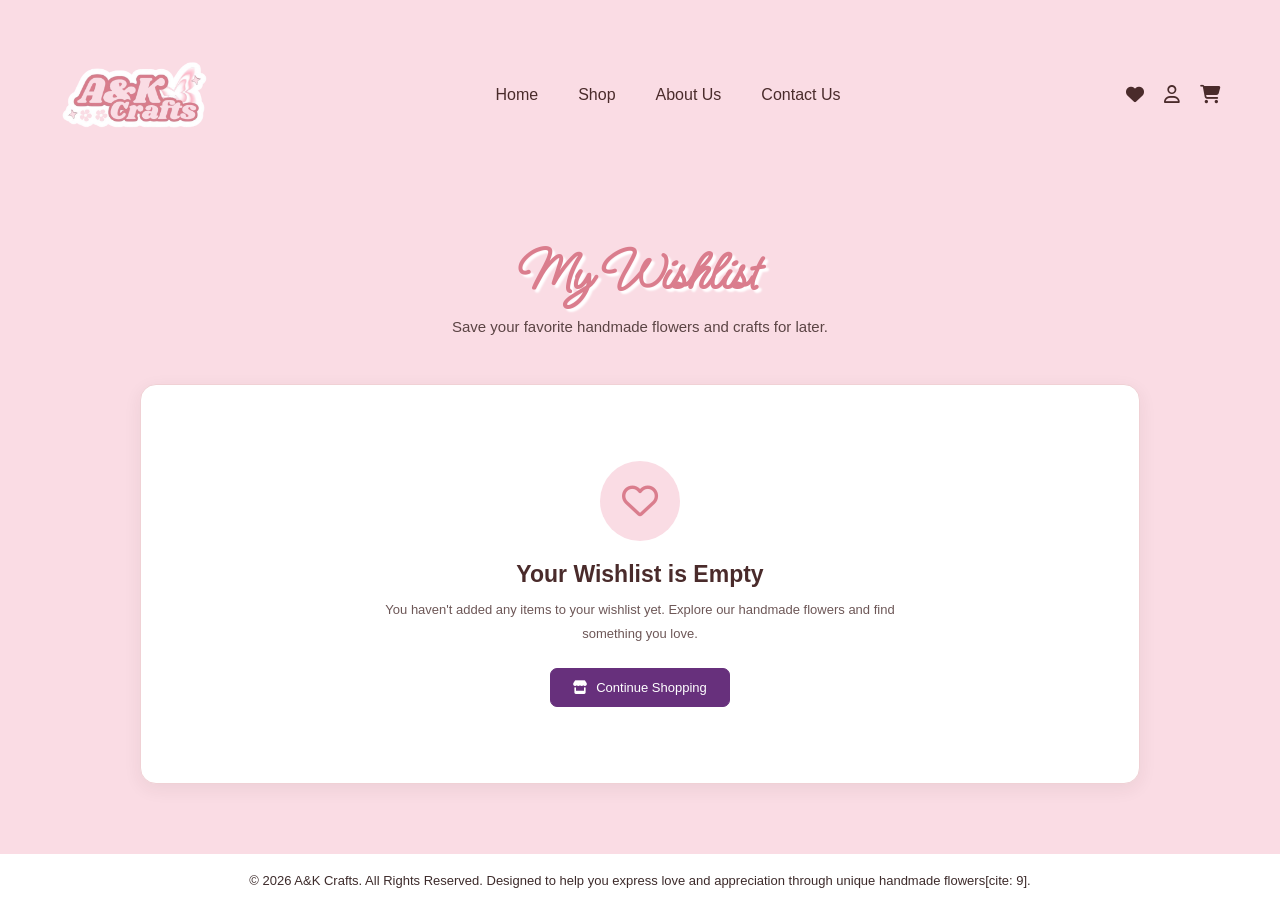
<file: wishlist.html>
<!DOCTYPE html>
<html lang="en">
<head>
    <meta charset="UTF-8">
    <meta name="viewport" content="width=device-width, initial-scale=1.0">
    <title>A&K Crafts | Wishlist</title>

    <link
        href="https://fonts.googleapis.com/css2?family=Ms+Madi&display=swap"
        rel="stylesheet"
    >

    <link
        rel="stylesheet"
        href="https://cdnjs.cloudflare.com/ajax/libs/font-awesome/6.5.0/css/all.min.css"
    >

    <link rel="stylesheet" href="style.css">
</head>

<body>
    <header>
        <div class="logo">
            <a href="index.html">
                <img src="images/logo (1).png" alt="A&K Crafts Logo">
            </a>
        </div>

        <nav>
            <ul>
                <li><a href="index.html">Home</a></li>
                <li><a href="shop.html">Shop</a></li>
                <li><a href="about.html">About Us</a></li>
                <li><a href="contact.html">Contact Us</a></li>
            </ul>
        </nav>

        <div class="icons">
            <a href="wishlist.html" class="active-icon" aria-label="Wishlist">
                <i class="fa-solid fa-heart"></i>
            </a>

            <a href="profile.html" aria-label="Profile">
                <i class="fa-regular fa-user"></i>
            </a>

            <a href="cart.html" aria-label="Shopping Cart">
                <i class="fa-solid fa-cart-shopping"></i>
            </a>
        </div>
    </header>

    <main class="wishlist-page">
        <section class="wishlist-header">
            <h1>My Wishlist</h1>
            <p>Save your favorite handmade flowers and crafts for later.</p>
        </section>

        <section class="wishlist-container" id="wishlistContainer">
            <div class="empty-wishlist" id="emptyWishlist">
                <div class="empty-icon">
                    <i class="fa-regular fa-heart"></i>
                </div>

                <h2>Your Wishlist is Empty</h2>

                <p>
                    You haven't added any items to your wishlist yet.
                    Explore our handmade flowers and find something you love.
                </p>

                <a href="shop.html" class="shop-button">
                    <i class="fa-solid fa-store"></i>
                    Continue Shopping
                </a>
            </div>
        </section>
    </main>

    <footer>
        © 2026 A&K Crafts. All Rights Reserved. Designed to help you express love and appreciation through unique handmade flowers[cite: 9].
    </footer>

    <script>
        // BACKEND API URL (Points to your live Render server)
        const API_URL = "https://ak-backend-gfhc.onrender.com";

        let wishlist = JSON.parse(localStorage.getItem("wishlist")) || [];

        function displayWishlist() {
            const container = document.getElementById("wishlistContainer");
            const emptyWishlist = document.getElementById("emptyWishlist");

            container.querySelectorAll(".wishlist-item").forEach(item => {
                item.remove();
            });

            if (wishlist.length === 0) {
                emptyWishlist.style.display = "flex";
                return;
            }

            emptyWishlist.style.display = "none";

            wishlist.forEach((item, index) => {
                const wishlistItem = document.createElement("div");

                wishlistItem.className = "wishlist-item";

                wishlistItem.innerHTML = `
                    <div class="product-image">
                        <img src="${item.image}" alt="${item.name}">
                    </div>

                    <div class="product-details">
                        <h2>${item.name}</h2>

                        <p class="product-description">
                            A beautiful handmade flower arrangement created with care.
                            Perfect for birthdays, anniversaries, graduations, or special occasions.
                        </p>

                        <p class="price">${item.price}</p>

                        <span class="availability">
                            <i class="fa-solid fa-circle"></i>
                            Available
                        </span>
                    </div>

                    <div class="wishlist-actions">
                        <button class="add-cart" onclick="addToCart(${index})">
                            <i class="fa-solid fa-cart-shopping"></i>
                            Add to Cart
                        </button>

                        <button class="remove-btn" onclick="removeItem(${index})">
                            <i class="fa-solid fa-trash"></i>
                            Remove
                        </button>
                    </div>
                `;

                container.insertBefore(wishlistItem, emptyWishlist);
            });
        }

        function removeItem(index) {
            if (!confirm("Remove this item from your wishlist?")) {
                return;
            }

            wishlist.splice(index, 1);
            localStorage.setItem("wishlist", JSON.stringify(wishlist));
            displayWishlist();
        }

        function addToCart(index) {
            const item = wishlist[index];
            const cart = JSON.parse(localStorage.getItem("cart")) || [];

            const cartItem = {
                name: item.name,
                price: item.price,
                image: item.image
            };

            cart.push(cartItem);
            localStorage.setItem("cart", JSON.stringify(cart));
            alert(`${item.name} has been added to your cart!`);
        }

        document.addEventListener("DOMContentLoaded", displayWishlist);
    </script>
</body>
</html>
</file>
<file: style.css>
/* =========================================================
   RESET & GLOBAL STYLES
   ========================================================= */

* {
    margin: 0;
    padding: 0;
    box-sizing: border-box;
}

html {
    scroll-behavior: smooth;
    min-height: 100%;
}

body {
    font-family: 'Poppins', sans-serif;
    background: linear-gradient(180deg, #fadce4, #fadce4);
    color: #3d2b2b;
    margin: 0;
    padding: 0;
    overflow-x: hidden;
    min-height: 100vh;
    display: flex;
    flex-direction: column;
}

img {
    max-width: 100%;
    display: block;
}

button,
input,
textarea {
    font: inherit;
}

button,
a,
i {
    -webkit-tap-highlight-color: transparent;
}


/* =========================================================
   HEADER / NAVIGATION
   ========================================================= */

header {
    display: flex;
    justify-content: space-between;
    align-items: center;
    padding: 20px 60px;
    background: transparent;
    margin-bottom: 0;
    width: 100%;
}

header .logo,
header .shop,
header .about,
.contact-logo {
    display: flex;
    align-items: center;
    gap: 10px;
}

header .logo img,
header .shop img,
header .about img,
.contact-logo img {
    height: 150px;
    width: auto;
}

header .logo h1,
header .about h1 {
    font-size: 20px;
    color: #4a2b2b;
}

nav ul {
    list-style: none;
    display: flex;
    align-items: center;
    gap: 40px;
}

nav ul li a {
    text-decoration: none;
    color: #4a2b2b;
    font-weight: 500;
    transition: color 0.3s ease;
}

nav ul li a:hover {
    color: #fff;
}

.icons,
.iconn,
.iconnns,
.contact-icons {
    display: flex;
    align-items: center;
    gap: 20px;
    font-size: 18px;
}

.icons i,
.iconn i,
.iconnns i,
.contact-icons i {
    color: #4a2b2b;
    cursor: pointer;
    transition: color 0.3s ease;
}

.icons i:hover,
.iconn i:hover,
.iconnns i:hover,
.contact-icons i:hover {
    color: #fff;
}


/* =========================================================
   HOME / HERO
   ========================================================= */

.hero {
    display: flex;
    align-items: center;
    justify-content: space-between;
    flex-wrap: wrap;
    padding: 40px 60px;
    margin-top: 0;
}

.hero-text {
    flex: 1 1 45%;
}

.hero-text h2 {
    font-family: 'Ms Madi', cursive;
    font-size: 50px;
    color: #da7d8d;
    text-shadow: 2px 2px 2px #ffffff;
    text-align: center;
    width: 100%;
    margin: 0 50% 18%;
}

.hero-text p {
    font-size: 20px;
    color: #3d2b2b;
    line-height: 1.8;
    margin: 0 0 50px 50px;
    text-align: justify;
}

.hero-images {
    margin-top: 100px;
    flex: 1 1 45%;
    display: flex;
    justify-content: center;
    align-items: center;
    position: relative;
}

.hero-images img:first-child {
    width: 430px;
    border: 5px solid #fff;
}

.hero-images img:last-child {
    width: 280px;
    border: 5px solid #fff;
    position: absolute;
    bottom: -30px;
    left: 100px;
    box-shadow: 0 4px 8px rgba(0, 0, 0, 0.2);
}

.learn-more {
    display: inline-block;
    background: #6a4b4b;
    color: #fff;
    padding: 10px 20px;
    border-radius: 4px;
    text-decoration: none;
    font-weight: 500;
    transition: background 0.3s ease;
    margin-left: 50px;
}

.learn-more:hover {
    background: #4a2b2b;
}


/* =========================================================
   SHOP
   ========================================================= */

.shop-page {
    flex: 1 0 auto;
    width: 100%;
    display: flex;
    flex-direction: column;
}

.shop-header {
    display: flex;
    align-items: center;
    justify-content: center;
    gap: 20px;
    margin-bottom: 30px;
}

.shop-header .filtering,
.shop-header .sort-option {
    color: #000;
    font-size: 15px;
    font-weight: 500;
    cursor: pointer;
}

.shop-header .filtering i,
.shop-header .sort-option i {
    margin-right: 6px;
}

.shop-header .search-bar {
    display: flex;
    align-items: center;
    background: #fff;
    border-radius: 6px;
    padding: 5px 12px;
    width: 500px;
    height: 40px;
}

.shop-header .search-bar input {
    border: none;
    outline: none;
    width: 100%;
    font-size: 14px;
    color: #3d2b2b;
    background: transparent;
}

.shop-header .search-bar i {
    color: #4a2b2b;
    font-size: 16px;
}

.filter-menu {
    display: none;
    align-items: center;
    justify-content: center;
    gap: 10px;
    margin-top: -15px;
    margin-bottom: 10px;
    flex-wrap: wrap;
}

.filter-menu button {
    background: #fff;
    color: #4a2b2b;
    border: 1px solid #e2b1b8;
    border-radius: 6px;
    padding: 8px 16px;
    font-size: 15px;
    font-weight: 500;
    cursor: pointer;
    transition:
        background 0.3s ease,
        color 0.3s ease,
        transform 0.3s ease,
        box-shadow 0.3s ease;
}

.filter-menu button:hover {
    background: #67307c;
    color: #fff;
    transform: translateY(-2px);
    box-shadow: 0 3px 8px rgba(0, 0, 0, 0.12);
}

.filter-menu button:active {
    transform: scale(0.97);
}

.shop-header .filtering,
.shop-header .sort-option {
    transition: 0.3s ease;
}

.shop-header .filtering:hover,
.shop-header .sort-option:hover {
    color: #67307c;
}

.product-grid {
    display: grid;
    grid-template-columns: repeat(4, minmax(0, 1fr));
    gap: 25px;
    justify-content: center;
    margin: 20px 200px 0;
    flex: 0 0 auto;
}

.product-card {
    background: #fff;
    border-radius: 10px;
    box-shadow: 0 2px 6px rgba(0, 0, 0, 0.1);
    text-align: center;
    padding: 15px;
    transition: transform 0.3s ease, box-shadow 0.3s ease;
    margin-bottom: 5%;
}

.product-card:hover {
    transform: translateY(-3px);
    box-shadow: 0 5px 14px rgba(0, 0, 0, 0.12);
}

.product-card.highlight {
    border: 2px solid #4a9fff;
    box-shadow: 0 0 8px rgba(74, 159, 255, 0.5);
}

.product-card img {
    width: 100%;
    height: 180px;
    object-fit: cover;
    border-radius: 8px;
    margin-bottom: 10px;
}

.product-card h3 {
    font-size: 16px;
    color: #4a2b2b;
    margin-bottom: 5px;
}

.product-card p {
    color: #4a2b2b;
    font-size: 14px;
    margin-bottom: 8px;
}

.product-card button {
    background: #67307c;
    color: #fff;
    border: none;
    padding: 8px 15px;
    border-radius: 6px;
    font-size: 13px;
    font-weight: 500;
    cursor: pointer;
    transition: background 0.3s ease;
}

.product-card button:hover {
    background: #9555a1;
}


/* =========================================================
   ABOUT
   ========================================================= */

.about-section {
    display: flex;
    align-items: center;
    justify-content: space-between;
    padding: 40px 60px;
    margin-top: 0;
    min-height: 65vh;
}

.about-content {
    display: flex;
    align-items: center;
    justify-content: space-between;
    width: 100%;
    max-width: 1200px;
    margin: 0 auto;
    gap: 70px;
}

.about-text {
    flex: 1 1 50%;
    text-align: left;
    color: #3d2b2b;
}

.about-text h2 {
    font-family: 'Ms Madi', cursive;
    font-size: 55px;
    font-weight: 600;
    color: #da7d8d;
    text-shadow: 2px 2px 2px #ffffff;
    text-align: left;
    margin: 0 0 20px;
}

.about-text p {
    max-width: 560px;
    font-size: 18px;
    color: #3d2b2b;
    line-height: 1.8;
    margin: 0 0 30px;
    text-align: justify;
}

.about-image {
    flex: 1 1 50%;
    display: flex;
    justify-content: flex-end;
    align-items: center;
    position: relative;
}

.about-image::before {
    content: "";
    position: absolute;
    width: 350px;
    height: 350px;
    border-radius: 50%;
    background: linear-gradient(
        145deg,
        rgba(218, 125, 141, 0.35),
        rgba(246, 209, 213, 0.25)
    );
    z-index: -1;
}

.about-image img {
    width: 410px;
    height: 480px;
    max-width: 100%;
    padding: 10px;
    object-fit: cover;
    border: 7px solid #ffffff;
    border-radius: 210px 210px 30px 30px;
    background: #da7d8d;
    box-shadow:
        0 20px 40px rgba(74, 43, 43, 0.18),
        0 6px 15px rgba(74, 43, 43, 0.08);
    transition:
        transform 0.5s ease,
        box-shadow 0.5s ease;
}

.about-image img:hover {
    transform: translateY(-8px);
    box-shadow:
        0 28px 50px rgba(74, 43, 43, 0.22),
        0 8px 18px rgba(74, 43, 43, 0.1);
}


/* =========================================================
   CONTACT
   ========================================================= */

.contact-section {
    position: relative;
    display: flex;
    justify-content: center;
    align-items: center;
    padding: 80px 60px;
    flex: 1 0 auto;
    min-height: 65vh;
}

.contact-container {
    position: relative;
    display: grid;
    grid-template-columns: 0.95fr 1.05fr;
    align-items: center;
    width: 100%;
    max-width: 1150px;
    min-height: 550px;
    background: rgba(255, 255, 255, 0.55);
    border: 1px solid rgba(255, 255, 255, 0.8);
    border-radius: 30px;
    overflow: hidden;
    box-shadow:
        0 20px 50px rgba(74, 43, 43, 0.12),
        0 5px 15px rgba(74, 43, 43, 0.05);
}

.contact-image {
    position: relative;
    height: 100%;
    min-height: 550px;
    display: flex;
    justify-content: center;
    align-items: center;
    padding: 40px;
    background: linear-gradient(
        145deg,
        rgba(218, 125, 141, 0.85),
        rgba(246, 209, 213, 0.75)
    );
    overflow: hidden;
}

.contact-image::before {
    content: "";
    position: absolute;
    width: 280px;
    height: 280px;
    border-radius: 50%;
    background: rgba(255, 255, 255, 0.18);
    top: -100px;
    left: -100px;
}

.contact-image::after {
    content: "";
    position: absolute;
    width: 220px;
    height: 220px;
    border-radius: 50%;
    background: rgba(255, 255, 255, 0.15);
    bottom: -90px;
    right: -70px;
}

.contact-image img {
    position: relative;
    z-index: 2;
    width: 390px;
    height: 390px;
    max-width: 100%;
    object-fit: cover;
    border: 8px solid rgba(255, 255, 255, 0.85);
    margin: 0;
    box-shadow:
        0 20px 35px rgba(74, 43, 43, 0.18),
        0 5px 10px rgba(74, 43, 43, 0.08);
    transition:
        transform 0.5s ease,
        box-shadow 0.5s ease;
}

.contact-image img:hover {
    transform: translateY(-8px);
    box-shadow:
        0 28px 45px rgba(74, 43, 43, 0.22),
        0 8px 15px rgba(74, 43, 43, 0.10);
}

.contact-info {
    position: relative;
    width: 100%;
    max-width: 520px;
    padding: 55px 60px;
}

.contact-info::before {
    content: "";
    display: block;
    width: 100px;
    height: 3px;
    background: #67307c;
    border-radius: 10px;
    margin-bottom: 20px;
}

.contact-info h2 {
    font-family: 'Ms Madi', cursive;
    font-size: 55px;
    font-weight: 600;
    color: #da7d8d;
    text-shadow: 2px 2px 0 #ffffff;
    margin: 0 0 15px;
    line-height: 1;
}

.contact-info p {
    color: #5b4444;
    margin: 0 0 25px;
    font-size: 17px;
    line-height: 1.8;
}

.contact-info form {
    display: flex;
    flex-direction: column;
    margin-top: 25px;
}

.contact-info input,
.contact-info textarea {
    width: 100%;
    background: #fff;
    color: #3d2b2b;
    border: 1px solid #ead0d4;
    border-radius: 12px;
    padding: 14px 16px;
    margin-bottom: 16px;
    font-family: 'Poppins', sans-serif;
    font-size: 14px;
    outline: none;
    box-shadow: 0 3px 10px rgba(74, 43, 43, 0.04);
    transition:
        border-color 0.3s ease,
        box-shadow 0.3s ease,
        transform 0.3s ease;
}

.contact-info input::placeholder,
.contact-info textarea::placeholder {
    color: #a78c8c;
}

.contact-info input:focus,
.contact-info textarea:focus {
    border-color: #da7d8d;
    box-shadow:
        0 0 0 3px rgba(218, 125, 141, 0.12),
        0 5px 15px rgba(74, 43, 43, 0.06);
    transform: translateY(-1px);
}

.contact-info textarea {
    min-height: 130px;
    resize: vertical;
}

.contact-info button {
    position: relative;
    width: 100%;
    background: #67307c;
    color: #fff;
    border: none;
    padding: 14px 20px;
    border-radius: 12px;
    font-family: 'Poppins', sans-serif;
    font-size: 14px;
    font-weight: 600;
    letter-spacing: 0.3px;
    cursor: pointer;
    overflow: hidden;
    transition:
        background 0.3s ease,
        transform 0.3s ease,
        box-shadow 0.3s ease;
}

.contact-info button::before {
    content: "";
    position: absolute;
    top: 0;
    left: -100%;
    width: 70%;
    height: 100%;
    background: rgba(255, 255, 255, 0.15);
    transform: skewX(-25deg);
    transition: left 0.5s ease;
}

.contact-info button:hover {
    background: #9555a1;
    transform: translateY(-3px);
    box-shadow: 0 8px 20px rgba(103, 48, 124, 0.22);
}

.contact-info button:hover::before {
    left: 130%;
}

.contact-info button:active {
    transform: scale(0.98);
}


/* =========================================================
   CART
   ========================================================= */

.cart-container {
    width: 100%;
    max-width: 1000px;
    margin: 20px auto 50px;
    background: #fff;
    padding: 35px;
    border-radius: 15px;
    box-shadow: 0 4px 12px rgba(0, 0, 0, 0.10);
    flex: 1 0 auto;
}

.cart-container h2 {
    font-family: 'Ms Madi', cursive;
    font-size: 55px;
    color: #da7d8d;
    text-shadow: 3px 3px 2px #fadce4;
    text-align: center;
    margin-bottom: 30px;
}

.cart-item {
    display: flex;
    align-items: center;
    justify-content: space-between;
    border-bottom: 1px solid #e2b1b8;
    padding: 20px 0;
    gap: 20px;
    transition: 0.3s ease;
}

.cart-item:hover {
    background: #fff8fa;
}

.cart-item img {
    width: 110px;
    height: 110px;
    border-radius: 10px;
    object-fit: cover;
    flex-shrink: 0;
}

.item-info {
    flex: 1;
    padding-left: 10px;
}

.item-info h3 {
    color: #4a2b2b;
    font-size: 18px;
    margin-bottom: 8px;
}

.item-info p {
    color: #67307c;
    font-size: 16px;
    font-weight: 500;
}

.remove-btn {
    background: transparent;
    border: none;
    color: #b33a3a;
    font-size: 18px;
    cursor: pointer;
    padding: 10px;
    transition: color 0.3s ease, transform 0.3s ease;
}

.remove-btn:hover {
    color: #67307c;
    transform: scale(1.1);
}

.cart-total {
    text-align: right;
    margin-top: 30px;
    color: #4a2b2b;
    font-size: 20px;
}

.cart-total strong {
    color: #4a2b2b;
}

#total {
    color: #67307c;
    font-weight: 600;
}

.checkout-btn {
    display: block;
    width: 100%;
    background: #67307c;
    color: #fff;
    padding: 12px 20px;
    font-size: 15px;
    font-weight: 500;
    border: none;
    border-radius: 6px;
    margin-top: 25px;
    cursor: pointer;
    transition:
        background 0.3s ease,
        transform 0.3s ease,
        box-shadow 0.3s ease;
}

.checkout-btn:hover {
    background: #9555a1;
    transform: translateY(-2px);
    box-shadow: 0 4px 10px rgba(0, 0, 0, 0.12);
}

.checkout-btn:active {
    transform: scale(0.97);
}


/* =========================================================
   CHECKOUT
   ========================================================= */

.checkout-container {
    width: 90%;
    max-width: 1200px;
    margin: 60px auto;
}

.checkout-container > h2 {
    font-family: 'Ms Madi', cursive;
    font-size: 55px;
    color: #da7d8d;
    text-shadow: 3px 3px 2px #ffffff;
    text-align: center;
    margin-bottom: 30px;
}

.checkout-wrapper {
    display: grid;
    grid-template-columns: 1.2fr 0.8fr;
    gap: 40px;
    align-items: start;
}

.customer-details,
.order-summary {
    background: #ffffff;
    padding: 30px;
    border-radius: 18px;
    box-shadow: 0 8px 25px rgba(61, 43, 43, 0.08);
}

.customer-details h3,
.order-summary h3 {
    margin-bottom: 25px;
    color: #3d2b2b;
    font-size: 22px;
}

.form-group {
    margin-bottom: 17px;
}

.form-group label {
    display: block;
    margin-bottom: 7px;
    color: #3d2b2b;
    font-size: 14px;
    font-weight: 600;
}

.form-group input,
.form-group textarea,
.form-group select {
    width: 100%;
    padding: 13px 15px;
    border: 1px solid #d89ca0;
    border-radius: 10px;
    outline: none;
    font-family: inherit;
    font-size: 15px;
    background: #fff;
    box-shadow: 0 0 0 3px rgba(216, 156, 160, 0.15);
    transition: 0.3s ease;
}

.form-group textarea {
    resize: vertical;
}

.place-order-btn {
    width: 100%;
    padding: 15px;
    border: none;
    border-radius: 10px;
    background: #771880;
    color: #fff;
    font-size: 16px;
    font-weight: 600;
    cursor: pointer;
    transition: 0.3s ease;
}

.place-order-btn:hover {
    background: #9555a1;
    transform: translateY(-2px);
    box-shadow: 0 8px 18px rgba(119, 24, 128, 0.25);
}

.place-order-btn:disabled {
    background: #771880;
    cursor: not-allowed;
    transform: none;
    box-shadow: none;
}

.checkout-item {
    display: flex;
    align-items: center;
    gap: 15px;
    padding: 15px 0;
    border-bottom: 1px solid #eee;
}

.checkout-item img {
    width: 75px;
    height: 75px;
    object-fit: cover;
    border-radius: 10px;
}

.checkout-item-info {
    flex: 1;
}

.checkout-item-info h4 {
    margin-bottom: 6px;
    color: #3d2b2b;
    font-size: 16px;
}

.checkout-item-info p {
    color: #771880;
    font-weight: 600;
}

.summary-line {
    display: flex;
    justify-content: space-between;
    padding: 15px 0;
    color: #555;
}

.summary-total {
    display: flex;
    justify-content: space-between;
    padding-top: 20px;
    margin-top: 10px;
    border-top: 2px solid #eee;
    color: #3d2b2b;
    font-size: 20px;
}

.summary-total strong {
    color: #771880;
}

.empty-checkout {
    text-align: center;
    padding: 30px 10px;
    color: #777;
}

.empty-checkout i {
    font-size: 40px;
    margin-bottom: 15px;
    color: #d89ca0;
}

.empty-checkout p {
    margin-bottom: 15px;
}

.empty-checkout a {
    color: #771880;
    font-weight: 600;
    text-decoration: underline;
}


/* =========================================================
   PROFILE
   ========================================================= */

.profile-page {
    min-height: calc(100vh - 200px);
    padding: 50px 8%;
}

.profile-title {
    text-align: center;
    margin-bottom: 40px;
}

.profile-title h1 {
    font-family: 'Ms Madi', cursive;
    font-size: 55px;
    color: #da7d8d;
    text-shadow: 3px 3px 2px #ffffff;
    text-align: center;
    margin-bottom: 20px;
}

.profile-title p {
    color: #4a2b2b;
    font-size: 15px;
}

.profile-container {
    max-width: 1100px;
    margin: 0 auto;
    display: grid;
    grid-template-columns: 320px 1fr;
    gap: 30px;
    align-items: stretch;
}

.profile-card {
    background: #ffffff;
    border-radius: 18px;
    padding: 35px 25px;
    text-align: center;
    box-shadow: 0 5px 20px rgba(0, 0, 0, 0.10);
}

.profile-avatar {
    width: 120px;
    height: 120px;
    margin: 0 auto 20px;
    border-radius: 50%;
    background: #f6d1d5;
    display: flex;
    justify-content: center;
    align-items: center;
    border: 5px solid #ffffff;
    box-shadow: 0 3px 12px rgba(0, 0, 0, 0.12);
}

.profile-avatar i {
    font-size: 55px;
    color: #6a4b4b;
}

.profile-card h2 {
    color: #4a2b2b;
    font-size: 22px;
    margin-bottom: 5px;
}

.profile-card .username {
    color: #999999;
    font-size: 14px;
    margin-bottom: 20px;
}

.edit-profile {
    display: inline-flex;
    align-items: center;
    justify-content: center;
    gap: 8px;
    width: 100%;
    padding: 11px 20px;
    border: none;
    border-radius: 8px;
    background: #6a4b4b;
    color: #ffffff;
    text-decoration: none;
    font-family: 'Poppins', sans-serif;
    font-size: 14px;
    font-weight: 500;
    cursor: pointer;
    transition: 0.3s ease;
}

.edit-profile:hover {
    background: #4a2b2b;
    transform: translateY(-2px);
}

.profile-details {
    background: #ffffff;
    border-radius: 18px;
    padding: 35px;
    box-shadow: 0 5px 20px rgba(0, 0, 0, 0.10);
}

.profile-details h3 {
    color: #4a2b2b;
    font-size: 21px;
    margin-bottom: 25px;
    padding-bottom: 12px;
    border-bottom: 2px solid #f2d4d8;
}

.info-grid {
    display: grid;
    grid-template-columns: repeat(2, 1fr);
    gap: 20px;
    margin-bottom: 35px;
}

.info-item {
    padding: 15px;
    background: #fff7f8;
    border-radius: 10px;
}

.info-item span {
    display: block;
    color: #999999;
    font-size: 12px;
    margin-bottom: 5px;
}

.info-item strong {
    color: #4a2b2b;
    font-size: 14px;
    font-weight: 500;
    word-break: break-word;
}

.order-summary {
    display: grid;
    grid-template-columns: repeat(3, 1fr);
    gap: 15px;
}

.order-box {
    padding: 20px 10px;
    text-align: center;
    border-radius: 12px;
    background: #fff7f8;
}

.order-box i {
    font-size: 23px;
    color: #6a4b4b;
    margin-bottom: 10px;
}

.order-box h4 {
    font-size: 22px;
    color: #4a2b2b;
    margin-bottom: 4px;
}

.order-box p {
    color: #888888;
    font-size: 12px;
}

.account-actions {
    max-width: 1100px;
    margin: 30px auto 0;
    display: grid;
    grid-template-columns: repeat(3, 1fr);
    gap: 20px;
}

.action-card {
    display: flex;
    align-items: center;
    gap: 15px;
    padding: 20px;
    background: #ffffff;
    border-radius: 14px;
    text-decoration: none;
    box-shadow: 0 4px 15px rgba(0, 0, 0, 0.08);
    transition: 0.3s ease;
}

.action-card:hover {
    transform: translateY(-3px);
    box-shadow: 0 7px 18px rgba(0, 0, 0, 0.12);
}

.action-icon {
    width: 45px;
    height: 45px;
    flex-shrink: 0;
    border-radius: 50%;
    background: #f6d1d5;
    display: flex;
    justify-content: center;
    align-items: center;
}

.action-icon i {
    color: #6a4b4b;
    font-size: 17px;
}

.action-text h4 {
    color: #4a2b2b;
    font-size: 14px;
    margin-bottom: 3px;
}

.action-text p {
    color: #999999;
    font-size: 11px;
}

.profile-footer {
    text-align: center;
    padding: 30px 20px;
    margin-top: 50px;
    color: #888888;
    font-size: 12px;
    line-height: 1.8;
}


/* =========================================================
   PROFILE EDIT MODAL
   ========================================================= */

.edit-modal {
    display: none;
    position: fixed;
    inset: 0;
    width: 100%;
    height: 100%;
    background: rgba(61, 43, 43, 0.45);
    justify-content: center;
    align-items: center;
    padding: 20px;
    z-index: 9999;
}

.edit-modal.active {
    display: flex;
}

.edit-modal-content {
    position: relative;
    width: 100%;
    max-width: 520px;
    max-height: 90vh;
    overflow-y: auto;
    background: #ffffff;
    padding: 35px;
    border-radius: 20px;
    box-shadow: 0 15px 50px rgba(61, 43, 43, 0.20);
}

.close-modal {
    position: absolute;
    top: 15px;
    right: 18px;
    width: 35px;
    height: 35px;
    border: none;
    background: transparent;
    color: #3d2b2b;
    font-size: 30px;
    line-height: 30px;
    cursor: pointer;
    transition: 0.3s ease;
}

.close-modal:hover {
    color: #d89ca0;
    transform: rotate(90deg);
}

.edit-modal-header {
    text-align: center;
    margin-bottom: 25px;
}

.edit-modal-icon {
    width: 55px;
    height: 55px;
    margin: 0 auto 12px;
    border-radius: 50%;
    display: flex;
    justify-content: center;
    align-items: center;
    background: #f2b8c0;
    color: #ffffff;
    font-size: 20px;
}

.edit-modal-header h2 {
    margin: 0 0 5px;
    color: #3d2b2b;
    font-size: 25px;
}

.edit-modal-header p {
    margin: 0;
    color: #777777;
    font-size: 13px;
}

.input-wrapper {
    display: flex;
    align-items: center;
    border: 1px solid #dddddd;
    border-radius: 10px;
    background: #ffffff;
    padding: 0 13px;
    transition: 0.3s ease;
}

.input-wrapper:focus-within {
    border-color: #d89ca0;
    box-shadow: 0 0 0 3px rgba(216, 156, 160, 0.12);
}

.input-wrapper i {
    width: 20px;
    color: #d89ca0;
}

.input-wrapper input,
.input-wrapper textarea {
    flex: 1;
    width: 100%;
    border: none;
    outline: none;
    padding: 12px 10px;
    background: transparent;
    font-family: 'Poppins', sans-serif;
    font-size: 14px;
    color: #3d2b2b;
}

.input-wrapper input::placeholder,
.input-wrapper textarea::placeholder {
    color: #aaaaaa;
}

.textarea-wrapper {
    align-items: flex-start;
    padding-top: 3px;
}

.textarea-wrapper i {
    margin-top: 12px;
}

.input-wrapper textarea {
    min-height: 85px;
    resize: vertical;
}

.edit-message {
    min-height: 20px;
    margin-bottom: 10px;
    color: #c65f68;
    font-size: 13px;
}

.edit-buttons {
    display: flex;
    gap: 12px;
    margin-top: 20px;
}

.cancel-profile,
.save-profile {
    flex: 1;
    padding: 13px;
    border-radius: 10px;
    font-family: 'Poppins', sans-serif;
    font-size: 14px;
    font-weight: 600;
    cursor: pointer;
    transition: 0.3s ease;
}

.cancel-profile {
    border: 1px solid #dddddd;
    background: #ffffff;
    color: #3d2b2b;
}

.cancel-profile:hover {
    background: #f7f7f7;
}

.save-profile {
    border: none;
    background: #d89ca0;
    color: #ffffff;
}

.save-profile:hover {
    background: #c9878c;
}

.save-profile:disabled {
    opacity: 0.7;
    cursor: not-allowed;
}


/* =========================================================
   WISHLIST
   ========================================================= */

.wishlist-page {
    width: 100%;
    max-width: 1200px;
    margin: 0 auto;
    padding: 55px 40px 70px;
    flex: 1 0 auto;
}

.wishlist-header {
    text-align: center;
    margin-bottom: 45px;
}

.wishlist-header h1 {
    font-family: 'Ms Madi', cursive;
    font-size: 55px;
    font-weight: 600;
    color: #da7d8d;
    text-shadow: 3px 3px 2px #ffffff;
    margin-bottom: 8px;
    line-height: 1.1;
}

.wishlist-header p {
    color: #5b4444;
    font-size: 15px;
    line-height: 1.7;
    margin: 0;
}

.wishlist-container {
    width: 100%;
    max-width: 1000px;
    margin: 0 auto;
    display: flex;
    flex-direction: column;
    gap: 22px;
}

.wishlist-item {
    width: 100%;
    background: #ffffff;
    border-radius: 16px;
    padding: 20px;
    display: grid;
    grid-template-columns: 170px 1fr auto;
    align-items: center;
    gap: 25px;
    border: 1px solid #f0d1d5;
    box-shadow: 0 5px 18px rgba(61, 43, 43, 0.08);
    transition:
        transform 0.3s ease,
        box-shadow 0.3s ease,
        border-color 0.3s ease;
}

.wishlist-item:hover {
    transform: translateY(-3px);
    border-color: #e2b1b8;
    box-shadow: 0 8px 25px rgba(61, 43, 43, 0.12);
}

.wishlist-item .product-image {
    width: 170px;
    height: 170px;
    overflow: hidden;
    border-radius: 12px;
    background: #fadce4;
    flex-shrink: 0;
}

.wishlist-item .product-image img {
    width: 100%;
    height: 100%;
    object-fit: cover;
    display: block;
    transition: transform 0.4s ease;
}

.wishlist-item:hover .product-image img {
    transform: scale(1.05);
}

.wishlist-item .product-details {
    min-width: 0;
}

.wishlist-item .product-details h2 {
    color: #4a2b2b;
    font-size: 21px;
    font-weight: 600;
    margin: 0 0 9px;
}

.wishlist-item .product-description {
    color: #6d5757;
    font-size: 13px;
    line-height: 1.8;
    margin: 0 0 12px;
    max-width: 560px;
}

.wishlist-item .price {
    color: #67307c;
    font-size: 20px;
    font-weight: 600;
    margin: 0 0 8px;
}

.wishlist-item .availability {
    display: inline-flex;
    align-items: center;
    gap: 6px;
    color: #6c9165;
    font-size: 12px;
    font-weight: 500;
}

.wishlist-item .availability i {
    color: #7da871;
    font-size: 7px;
}

.wishlist-actions {
    display: flex;
    flex-direction: column;
    gap: 9px;
    min-width: 145px;
}

.wishlist-item .add-cart {
    width: 145px;
    min-height: 40px;
    padding: 10px 14px;
    display: inline-flex;
    align-items: center;
    justify-content: center;
    gap: 7px;
    background: #67307c;
    color: #ffffff;
    border: 1px solid #67307c;
    border-radius: 7px;
    text-decoration: none;
    font-size: 12px;
    font-weight: 500;
    transition:
        background 0.3s ease,
        transform 0.3s ease,
        box-shadow 0.3s ease;
}

.wishlist-item .add-cart i {
    font-size: 12px;
}

.wishlist-item .add-cart:hover {
    background: #9555a1;
    border-color: #9555a1;
    transform: translateY(-2px);
    box-shadow: 0 5px 12px rgba(103, 48, 124, 0.20);
}

.wishlist-actions .remove-btn {
    width: 145px;
    min-height: 40px;
    padding: 10px 14px;
    display: inline-flex;
    align-items: center;
    justify-content: center;
    gap: 7px;
    background: #ffffff;
    color: #b33a3a;
    border: 1px solid #e4c2c6;
    border-radius: 7px;
    font-family: 'Poppins', sans-serif;
    font-size: 12px;
    font-weight: 500;
    cursor: pointer;
    transition:
        background 0.3s ease,
        color 0.3s ease,
        border-color 0.3s ease,
        transform 0.3s ease;
}

.wishlist-actions .remove-btn i {
    font-size: 11px;
}

.wishlist-actions .remove-btn:hover {
    background: #fff1f3;
    color: #67307c;
    border-color: #d89ca0;
    transform: translateY(-2px);
}

.empty-wishlist {
    width: 100%;
    min-height: 400px;
    padding: 50px 30px;
    background: #ffffff;
    border: 1px solid #f0d1d5;
    border-radius: 16px;
    display: none;
    flex-direction: column;
    align-items: center;
    justify-content: center;
    text-align: center;
    box-shadow: 0 5px 18px rgba(61, 43, 43, 0.07);
}

.empty-wishlist .empty-icon {
    width: 80px;
    height: 80px;
    margin-bottom: 20px;
    display: flex;
    align-items: center;
    justify-content: center;
    background: #fadce4;
    border-radius: 50%;
}

.empty-wishlist .empty-icon i {
    color: #da7d8d;
    font-size: 36px;
}

.empty-wishlist h2 {
    color: #4a2b2b;
    font-size: 23px;
    font-weight: 600;
    margin: 0 0 10px;
}

.empty-wishlist p {
    max-width: 520px;
    color: #6d5757;
    font-size: 13px;
    line-height: 1.8;
    margin: 0 0 23px;
}

.empty-wishlist .shop-button {
    display: inline-flex;
    align-items: center;
    justify-content: center;
    gap: 8px;
    padding: 11px 22px;
    background: #67307c;
    color: #ffffff;
    border-radius: 7px;
    border: 1px solid #67307c;
    text-decoration: none;
    font-size: 13px;
    font-weight: 500;
    transition:
        background 0.3s ease,
        transform 0.3s ease,
        box-shadow 0.3s ease;
}

.empty-wishlist .shop-button:hover {
    background: #9555a1;
    border-color: #9555a1;
    transform: translateY(-2px);
    box-shadow: 0 5px 12px rgba(103, 48, 124, 0.20);
}


/* =========================================================
   FOOTER
   ========================================================= */

footer,
.shop-footer,
.about-footer,
.contact-footer,
.profile-footer {
    background: #fff;
    color: #3d2b2b;
    text-align: center;
    font-size: 13px;
    padding: 15px;
    border-top: 4px solid #fff;
    margin-top: auto;
    flex-shrink: 0;
}


/* =========================================================
   ORDERS PAGE
   ========================================================= */

.orders-page {
    width: 90%;
    max-width: 1150px;
    margin: 50px auto;
    min-height: 65vh;
}

.orders-title {
    margin-bottom: 30px;
}

.orders-title h1 {
    font-size: 32px;
    color: #3d2b2b;
    margin-bottom: 8px;
}

.orders-title p {
    color: #777;
    font-size: 15px;
}

.order-filters {
    display: flex;
    gap: 10px;
    margin-bottom: 25px;
    flex-wrap: wrap;
}

.filter-btn {
    border: 1px solid #e6cfd0;
    background: #ffffff;
    color: #3d2b2b;
    padding: 10px 18px;
    border-radius: 20px;
    cursor: pointer;
    font-family: Poppins, sans-serif;
    transition: 0.3s;
}

.filter-btn,
.filter-btn.active {
    background: #d89ca0;
    color: #ffffff;
    border-color: #d89ca0;
}

.orders-container {
    display: flex;
    flex-direction: column;
    gap: 20px;
}

.order-card {
    background: #ffffff;
    border-radius: 18px;
    padding: 25px;
    box-shadow: 0 8px 25px rgba(61, 43, 43, 0.08);
}

.order-header {
    display: flex;
    justify-content: space-between;
    align-items: center;
    gap: 20px;
    border-bottom: 1px solid #f1dddd;
    padding-bottom: 18px;
    margin-bottom: 20px;
}

.order-number {
    font-size: 15px;
    font-weight: 600;
    color: #3d2b2b;
}

.order-date {
    color: #888;
    font-size: 13px;
    margin-top: 5px;
}

.order-status {
    padding: 7px 14px;
    border-radius: 20px;
    font-size: 12px;
    font-weight: 600;
    text-transform: capitalize;
}

.status-pending {
    background: #fff1d6;
    color: #a66a00;
}

.status-processing {
    background: #e8f0ff;
    color: #4169a1;
}

.status-shipped {
    background: #eee7ff;
    color: #7050aa;
}

.status-delivered {
    background: #e3f7e8;
    color: #39834c;
}

.status-cancelled {
    background: #ffe7e7;
    color: #b54c4c;
}

.order-items {
    display: flex;
    flex-direction: column;
    gap: 15px;
}

.order-item {
    display: flex;
    align-items: center;
    gap: 15px;
    padding: 12px;
    background: #fffafa;
    border-radius: 12px;
}

.item-image {
    width: 75px;
    height: 75px;
    border-radius: 10px;
    overflow: hidden;
    background: #f7eeee;
    flex-shrink: 0;
}

.item-image img {
    width: 100%;
    height: 100%;
    object-fit: cover;
}

.no-image {
    width: 100%;
    height: 100%;
    display: flex;
    align-items: center;
    justify-content: center;
    color: #d89ca0;
    font-size: 25px;
}

.item-details {
    flex: 1;
}

.item-details h4 {
    color: #3d2b2b;
    font-size: 15px;
    margin-bottom: 5px;
}

.item-details p {
    color: #888;
    font-size: 13px;
}

.item-price {
    text-align: right;
    min-width: 90px;
}

.item-price strong {
    color: #3d2b2b;
    font-size: 14px;
}

.order-footer {
    display: flex;
    align-items: center;
    justify-content: space-between;
    gap: 20px;
    border-top: 1px solid #f1dddd;
    margin-top: 20px;
    padding-top: 18px;
}

.order-total span {
    display: block;
    font-size: 13px;
    color: #888;
    margin-bottom: 4px;
}

.order-total strong {
    font-size: 20px;
    color: #d89ca0;
}

.order-actions {
    display: flex;
    gap: 10px;
}

.order-btn {
    border: 1px solid #d89ca0;
    background: #ffffff;
    color: #d89ca0;
    padding: 9px 15px;
    border-radius: 8px;
    cursor: pointer;
    text-decoration: none;
    font-size: 13px;
    transition: 0.3s;
}

.order-btn.primary {
    background: #c9878c;
    color: #ffffff;
    border-color: #d89ca0;
}

.empty-orders {
    background: #ffffff;
    border-radius: 18px;
    padding: 70px 30px;
    text-align: center;
    box-shadow: 0 8px 25px rgba(61, 43, 43, 0.08);
}

.empty-orders i {
    font-size: 55px;
    color: #e3b5b9;
    margin-bottom: 20px;
}

.empty-orders h2 {
    color: #3d2b2b;
    margin-bottom: 10px;
}

.empty-orders p {
    color: #888;
    margin-bottom: 25px;
}

.shop-now-btn {
    display: inline-block;
    background: #c9878c;
    color: #ffffff;
    padding: 12px 22px;
    border-radius: 9px;
    text-decoration: none;
    transition: 0.3s;
    border: none;
    cursor: pointer;
    font-family: Poppins, sans-serif;
}

.loading-orders {
    background: #ffffff;
    border-radius: 18px;
    padding: 60px;
    text-align: center;
    color: #888;
    box-shadow: 0 8px 25px rgba(61, 43, 43, 0.08);
}

.loading-orders i {
    color: #d89ca0;
    font-size: 35px;
    margin-bottom: 15px;
}

.orders-error {
    background: #fff0f0;
    color: #a94442;
    border: 1px solid #f0cccc;
    padding: 15px 18px;
    border-radius: 10px;
    margin-bottom: 20px;
    display: none;
}


/* =========================================================
   LOGIN PAGE
   ========================================================= */

[hidden] {
    display: none !important;
}

.auth-container {
    display: flex;
    justify-content: center;
    align-items: flex-start;
    padding: 30px 20px 60px;
}

.auth-card {
    width: 100%;
    max-width: 520px;
    padding: 35px;
    background: #fff;
    border: 1px solid #f0dce0;
    border-radius: 20px;
    box-shadow: 0 8px 30px rgba(120, 65, 75, 0.10);
}

.auth-heading {
    text-align: center;
    margin-bottom: 28px;
}

.auth-icon {
    display: flex;
    align-items: center;
    justify-content: center;
    width: 70px;
    height: 70px;
    margin: 0 auto 15px;
    border-radius: 50%;
    background: #fce9ed;
    color: #b66c7a;
    font-size: 27px;
}

.auth-heading h2 {
    margin-bottom: 8px;
    color: #68434a;
    font-size: 25px;
}

.auth-heading p {
    color: #88777a;
    font-size: 14px;
}

.auth-card .form-group {
    margin-bottom: 18px;
}

.auth-card .form-group label {
    display: block;
    margin-bottom: 8px;
    color: #65464b;
    font-size: 14px;
    font-weight: 500;
}

.auth-card .input-wrapper {
    position: relative;
    display: flex;
    align-items: center;
}

.auth-card .input-wrapper > i:first-child {
    position: absolute;
    left: 15px;
    color: #b77b86;
    pointer-events: none;
}

.auth-card .input-wrapper input {
    width: 100%;
    min-width: 0;
    padding: 13px 44px 13px 43px;
    border: 1px solid #ead5da;
    border-radius: 10px;
    outline: none;
    background: #fffdfd;
    color: #443338;
    font-family: 'Poppins', sans-serif;
    font-size: 13px;
    box-sizing: border-box;
    transition: border-color 0.2s, box-shadow 0.2s;
}

.auth-card .input-wrapper input:focus {
    border-color: #c98190;
    box-shadow: 0 0 0 3px rgba(201, 129, 144, 0.12);
}

.toggle-password {
    position: absolute;
    right: 12px;
    border: none;
    background: transparent;
    color: #9b777e;
    cursor: pointer;
    padding: 6px;
}

.auth-submit {
    width: 100%;
    padding: 14px 18px;
    border: none;
    border-radius: 10px;
    background: #771880;
    color: white;
    font-family: 'Poppins', sans-serif;
    font-size: 15px;
    font-weight: 600;
    cursor: pointer;
    transition: background 0.2s, transform 0.2s;
}

.auth-submit:hover {
    background: #b66b7b;
    transform: translateY(-1px);
}

.auth-submit:disabled {
    opacity: 0.65;
    cursor: wait;
    transform: none;
}

.auth-switch {
    margin-top: 22px;
    text-align: center;
    color: #771880;
    font-size: 13px;
}

.text-button {
    display: inline;
    padding: 0;
    border: none;
    background: none;
    color: #b66b7b;
    font-family: 'Poppins', sans-serif;
    font-size: inherit;
    font-weight: 600;
    cursor: pointer;
}

.text-button:hover {
    text-decoration: underline;
}

.auth-message {
    margin: 10px 0 15px;
    font-size: 13px;
    overflow-wrap: anywhere;
}

.auth-message:empty {
    display: none;
}

.auth-message.error {
    color: #b42332;
}

.auth-message.success {
    color: #247847;
}

.logged-in-container {
    padding-bottom: 45px;
}


/* =========================================================
   EDIT PROFILE PAGE
   ========================================================= */

.edit-profile-page {
    min-height: calc(100vh - 150px);
    padding: 50px 20px 70px;
}

.edit-profile-wrapper {
    width: 100%;
    max-width: 800px;
    margin: 0 auto;
}

.edit-profile-header {
    text-align: center;
    margin-bottom: 30px;
}

.edit-profile-header h1 {
    margin-bottom: 8px;
}

.edit-profile-header p {
    margin: 0;
}


/* =========================================================
   EDIT PROFILE CARD
   ========================================================= */

.edit-profile-card {
    background: #ffffff;
    border-radius: 18px;
    padding: 35px;
    box-shadow: 0 10px 30px rgba(0, 0, 0, 0.08);
}

.edit-profile-card h2 {
    margin: 0 0 25px;
    font-size: 24px;
}


/* =========================================================
   EDIT PROFILE FORM
   ========================================================= */

.edit-form-grid {
    display: grid;
    grid-template-columns: repeat(2, 1fr);
    gap: 20px;
}

.edit-form-group {
    display: flex;
    flex-direction: column;
}

.edit-form-group.full-width {
    grid-column: 1 / -1;
}

.edit-form-group label {
    margin-bottom: 8px;
    font-weight: 600;
}


/* =========================================================
   EDIT PROFILE INPUTS
   ========================================================= */

.edit-input-wrapper {
    position: relative;
    display: flex;
    align-items: center;
}

.edit-input-wrapper > i {
    position: absolute;
    left: 15px;
    z-index: 1;
}

.edit-input-wrapper input {
    width: 100%;
    padding: 13px 15px 13px 45px;
    border: 1px solid #ddd;
    border-radius: 10px;
    font-family: 'Poppins', sans-serif;
    font-size: 14px;
    outline: none;
    transition: 0.2s ease;
}

.edit-input-wrapper input:focus {
    border-color: #850825;
    box-shadow: 0 0 0 3px rgba(133, 8, 37, 0.08);
}


/* =========================================================
   EDIT PROFILE MESSAGE
   ========================================================= */

.edit-message {
    margin: 20px 0 0;
    padding: 12px 15px;
    border-radius: 8px;
    display: none;
    font-size: 14px;
}

.edit-message.show {
    display: block;
}

.edit-message.success {
    background: #e9f7ed;
    color: #24753a;
}

.edit-message.error {
    background: #fdecec;
    color: #a32828;
}


/* =========================================================
   EDIT PROFILE BUTTONS
   ========================================================= */

.edit-buttons {
    display: flex;
    justify-content: flex-end;
    gap: 12px;
    margin-top: 28px;
}

.edit-button {
    border: none;
    border-radius: 10px;
    padding: 12px 22px;
    font-family: 'Poppins', sans-serif;
    font-size: 14px;
    font-weight: 600;
    cursor: pointer;
    text-decoration: none;
    transition: 0.2s ease;
}

.edit-cancel {
    background: #eeeeee;
    color: #333333;
}

.edit-cancel:hover {
    background: #dddddd;
}

.edit-save {
    background: #771880;
    color: #ffffff;
}

.edit-save:hover {
    opacity: 0.9;
    transform: translateY(-1px);
}

.edit-save:disabled {
    opacity: 0.6;
    cursor: not-allowed;
    transform: none;
}


/* =========================================================
   RESPONSIVE MEDIA QUERIES (ADDED FOR 100% DEVICE SUPPORT)
   ========================================================= */

@media (max-width: 1024px) {
    header {
        padding: 20px 30px;
    }
    .hero, .about-section, .contact-section {
        padding: 40px 30px;
    }
    .product-grid {
        grid-template-columns: repeat(3, minmax(0, 1fr));
        margin: 20px 40px 0;
    }
    .contact-container {
        grid-template-columns: 1fr;
        min-height: auto;
    }
    .contact-image {
        min-height: 300px;
    }
    .profile-container {
        grid-template-columns: 1fr;
    }
    .checkout-wrapper {
        grid-template-columns: 1fr;
    }
}

@media (max-width: 768px) {
    header {
        flex-direction: column;
        gap: 15px;
        padding: 15px 20px;
    }
    nav ul {
        gap: 20px;
        flex-wrap: wrap;
        justify-content: center;
    }
    .hero {
        flex-direction: column;
        text-align: center;
        padding: 30px 20px;
    }
    .hero-text {
        flex: 1 1 100%;
    }
    .hero-text h2 {
        margin: 0 auto 20px auto;
        font-size: 40px;
    }
    .hero-text p {
        margin: 0 0 30px 0;
        text-align: center;
    }
    .learn-more {
        margin-left: 0;
    }
    .hero-images {
        margin-top: 50px;
        flex: 1 1 100%;
    }
    .hero-images img:last-child {
        left: 20px;
    }
    .shop-header {
        flex-direction: column;
        padding: 0 20px;
    }
    .shop-header .search-bar {
        width: 100%;
    }
    .product-grid {
        grid-template-columns: repeat(2, minmax(0, 1fr));
        margin: 20px 15px 0;
        gap: 15px;
    }
    .about-content {
        flex-direction: column;
        gap: 40px;
    }
    .about-text {
        text-align: center;
    }
    .about-text h2 {
        text-align: center;
    }
    .about-text p {
        text-align: center;
        margin: 0 auto 30px auto;
    }
    .about-image {
        justify-content: center;
    }
    .contact-info {
        padding: 30px 20px;
    }
    .info-grid, .edit-form-grid, .order-summary, .account-actions {
        grid-template-columns: 1fr;
    }
    .wishlist-page {
        padding: 30px 15px;
    }
    .wishlist-item {
        grid-template-columns: 1fr;
        text-align: center;
    }
    .wishlist-item .product-image {
        margin: 0 auto;
    }
    .wishlist-actions {
        width: 100%;
        align-items: center;
    }
    .wishlist-item .add-cart, .wishlist-actions .remove-btn {
        width: 100%;
    }
}

@media (max-width: 480px) {
    .product-grid {
        grid-template-columns: 1fr;
    }
    .cart-item {
        flex-direction: column;
        text-align: center;
    }
    .item-info {
        padding-left: 0;
    }
    .hero-images img:first-child {
        width: 100%;
    }
    .hero-images img:last-child {
        width: 200px;
        left: 10px;
    }
}
</file>
